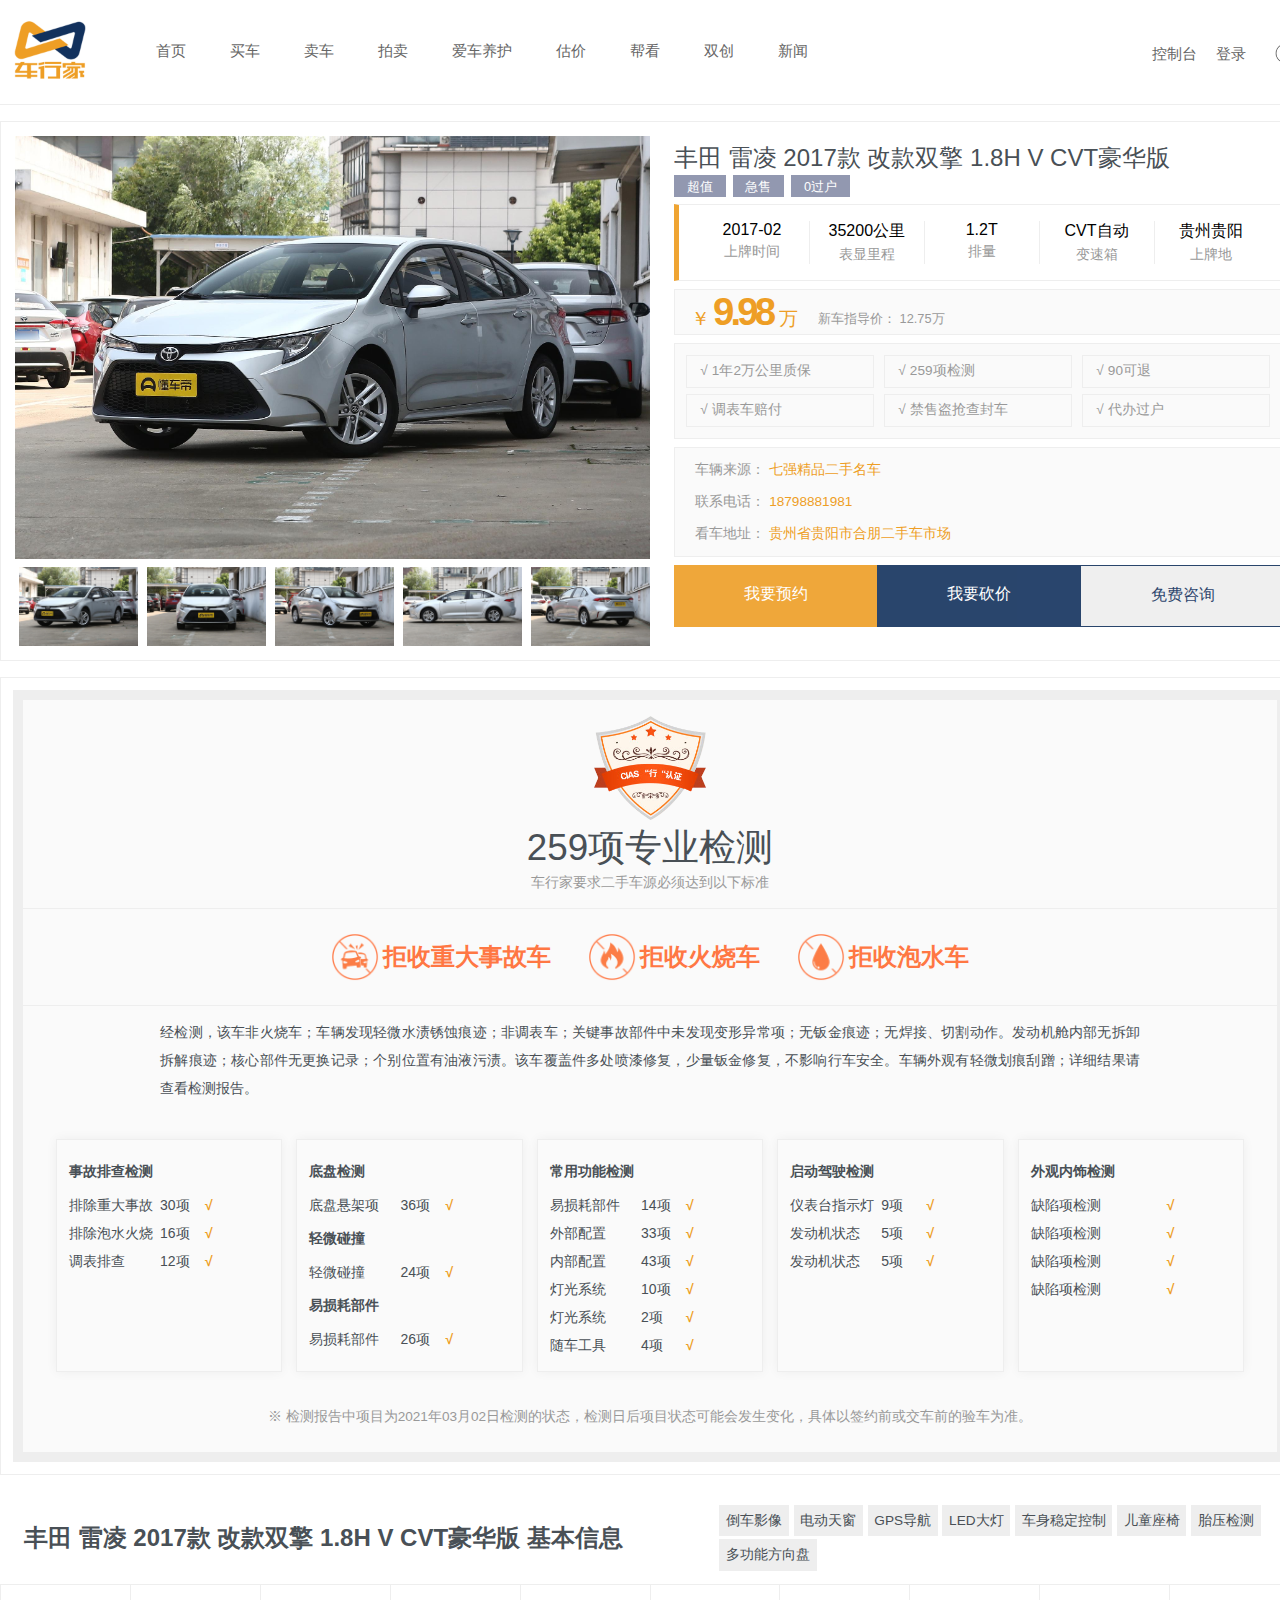
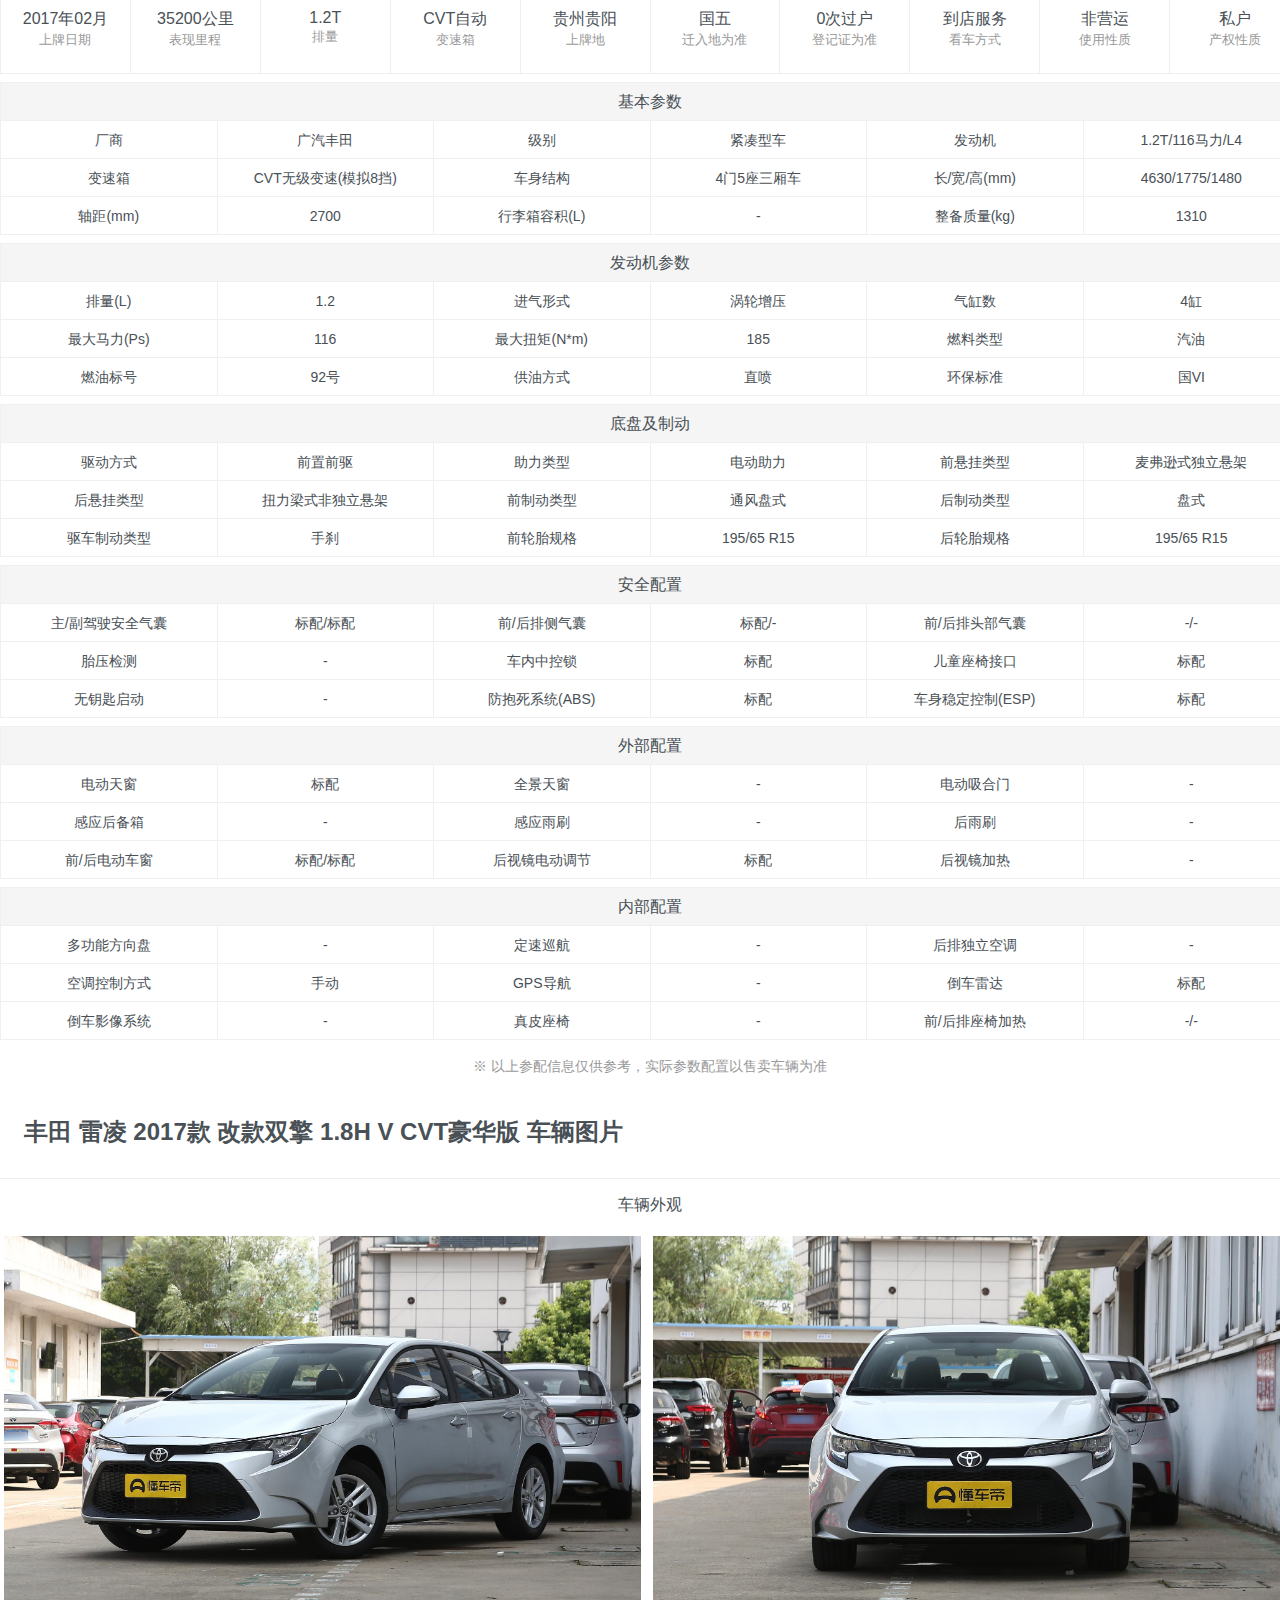
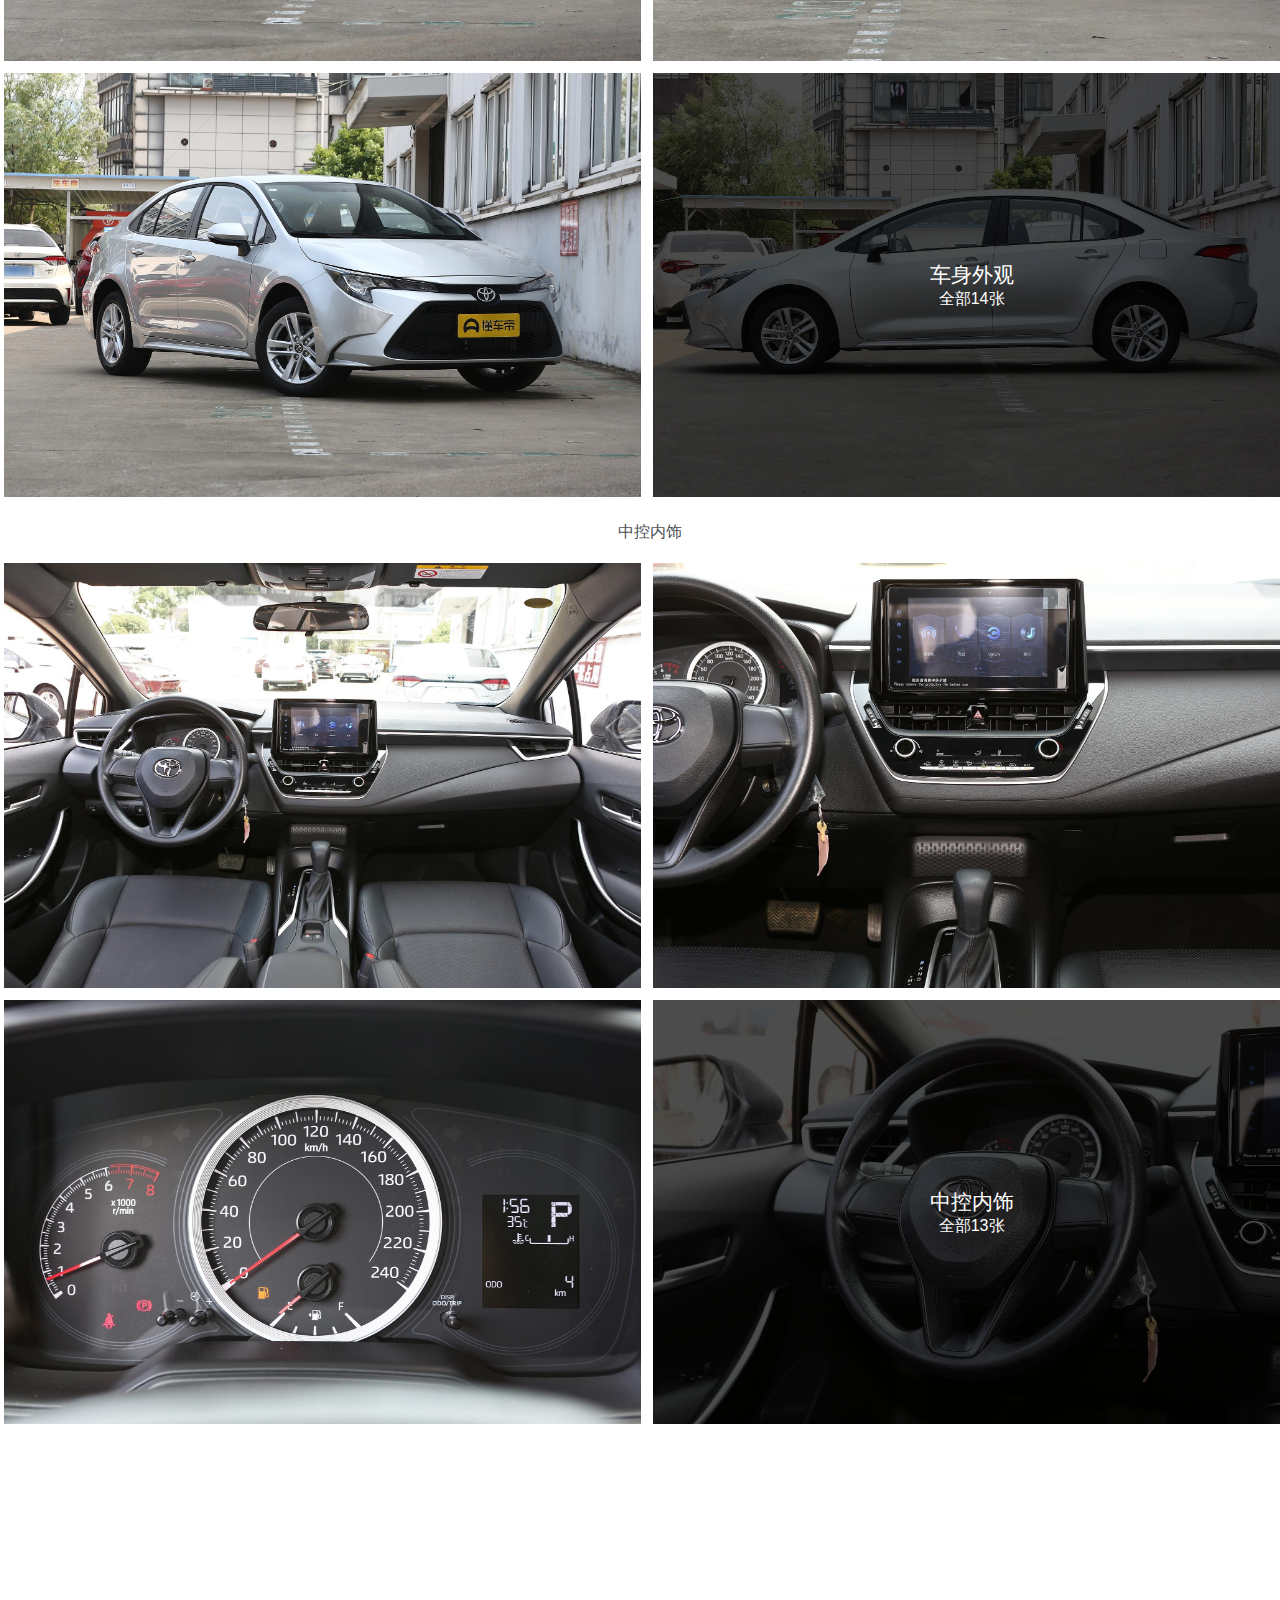
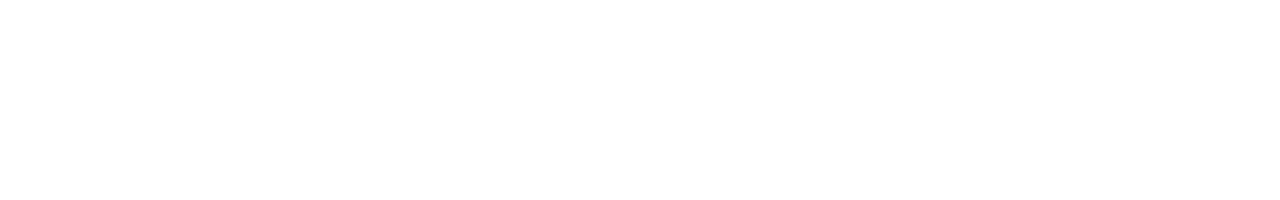
<file: buycarshow.html>
<!DOCTYPE html>
<html>
	<head>
		<meta charset="utf-8">
		<meta name="viewport" content="width=device-width,initial-scale=1,minimum-scale=1,maximum-scale=1,user-scalable=no" />
		<title>买车</title>
		<link rel="stylesheet" href="css/public.css" />
		<link rel="stylesheet" href="css/slick.css" />
		<link rel="stylesheet" href="css/style.css" />
		<link rel="stylesheet" href="css/photo.css" />
		<link rel="stylesheet" href="css/media.css" />
	</head>
	<body style="height: 5000px;">
		<div class="logo_nav">
			<div class="container">
				<div class="logo">
					<a href="">
						<img src="images/logo/logo.jpg" >
					</a>
				</div>
				<div class="nav">
					<ul>
						<li>
							<a href="index.html">首页</a>
						</li>
						<li>
							<a href="buycar.html">买车</a>
						</li>
						<li>
							<a href="sellingcars.html">卖车</a>
						</li>
						<li>
							<a href="">拍卖</a>
						</li>
						<li>
							<a href="">爱车养护</a>
						</li>
						<li>
							<a href="">估价</a>
						</li>
						<li>
							<a href="">帮看</a>
						</li>
						<li>
							<a href="">双创</a>
						</li>
						<li>
							<a href="">新闻</a>
						</li>
					</ul>
				</div>
				
				<div class="nav_right">
					<a href="">控制台</a>
					<a href="">登录</a>
					<img src="images/icon/search_ico.png" >
				</div>
			</div>
		</div>
		
		
		<div class="Basics">
			<div class="container">
				<div class="basicsWrap">
					<div class="basicsContent clearfix">
						<div class="pic">
							<div class="bigpic" id="slick-1">
								<img src="images/buycar/1.jpg" >
								<img src="images/buycar/2.jpg" >
								<img src="images/buycar/3.jpg" >
								<img src="images/buycar/4.jpg" >
								<img src="images/buycar/5.jpg" >
								<img src="images/buycar/6.jpg" >
								<img src="images/buycar/7.jpg" >
								<img src="images/buycar/8.jpg" >
								<img src="images/buycar/9.jpg" >
								<img src="images/buycar/10.jpg" >
								<img src="images/buycar/11.jpg" >
								<img src="images/buycar/12.jpg" >
								<img src="images/buycar/13.jpg" >
								<img src="images/buycar/14.jpg" >
								<img src="images/buycar/15.jpg" >
								<img src="images/buycar/16.jpg" >
								<img src="images/buycar/17.jpg" >
								<img src="images/buycar/18.jpg" >
								<img src="images/buycar/19.jpg" >
								<img src="images/buycar/20.jpg" >
							</div>
							<div class="smallpic" id="slick-2">
								<img src="images/buycar/1.jpg" >
								<img src="images/buycar/2.jpg" >
								<img src="images/buycar/3.jpg" >
								<img src="images/buycar/4.jpg" >
								<img src="images/buycar/5.jpg" >
								<img src="images/buycar/6.jpg" >
								<img src="images/buycar/7.jpg" >
								<img src="images/buycar/8.jpg" >
								<img src="images/buycar/9.jpg" >
								<img src="images/buycar/10.jpg" >
								<img src="images/buycar/11.jpg" >
								<img src="images/buycar/12.jpg" >
								<img src="images/buycar/13.jpg" >
								<img src="images/buycar/14.jpg" >
								<img src="images/buycar/15.jpg" >
								<img src="images/buycar/16.jpg" >
								<img src="images/buycar/17.jpg" >
								<img src="images/buycar/18.jpg" >
								<img src="images/buycar/19.jpg" >
								<img src="images/buycar/20.jpg" >
							</div>
						</div>
						
						<div class="product-textbox">
							<h1>丰田 雷凌 2017款 改款双擎 1.8H V CVT豪华版</h1>
							<div class="tag">
								<span>超值</span>
								<span>急售</span>
								<span>0过户</span>
							</div>
							<div class="assort">
								<ul>
									<li>
										<span>2017-02</span>
										<font>上牌时间</font>
									</li>
									<li>
										<span>35200公里</span>
										<font>表显里程</font>
									</li>
									<li>
										<span>1.2T</span>
										<font>排量</font>
									</li>
									<li>
										<span>CVT自动</span>
										<font>变速箱</font>
									</li>
									<li>
										<span>贵州贵阳</span>
										<font>上牌地</font>
									</li>
								</ul>
							</div>
							
							<div class="price">
								<div class="current_price">
									<span>￥</span>
									<font>9.98</font>
									<span>万</span>
								</div>
								<div class="newCarPrice">
									<span>新车指导价：</span>
									<span>12.75万</span>
								</div>
							</div>
							
							<div class="assort_service">
								<ul>
									<li><span>√</span>1年2万公里质保</li>
									<li><span>√</span>259项检测</li>
									<li><span>√</span>90可退</li>
									<li><span>√</span>调表车赔付</li>
									<li><span>√</span>禁售盗抢查封车</li>
									<li><span>√</span>代办过户</li>
								</ul>
							</div>
							
							<div class="source">
								<div class="sourceItem">
									<span>车辆来源：</span>
									<font>七强精品二手名车</font>
								</div>
								<div class="sourceItem">
									<span>联系电话：</span>
									<font>18798881981</font>
								</div>
								<div class="sourceItem">
									<span>看车地址：</span>
									<font>贵州省贵阳市合朋二手车市场</font>
								</div>
							</div>
							
							<div class="buycarBtn">
								<a href="" class="yuyue">我要预约</a>
								<a href="" class="kanjia">我要砍价</a>
								<a href="" class="zixun">免费咨询</a>
							</div>
							
						</div>
					</div>
				</div>
				
				<!-- CIAS认证 -->
				<div class="cias">
					<div class="ciasCon">
						<div class="ciasTitle">
							<div class="pic">
								<img src="images/icon/cias_ico.png" >
							</div>
							<h2>259项专业检测</h2>
							<p>车行家要求二手车源必须达到以下标准</p>
						</div>
						<div class="ciasThreeIcon">
							<ul>
								<li>
									<img src="images/icon/jiaotongshigu.png" >
									<span>拒收重大事故车</span>
								</li>
								<li>
									<img src="images/icon/huo.png" >
									<span>拒收火烧车</span>
								</li>
								<li>
									<img src="images/icon/shui1.png" >
									<span>拒收泡水车</span>
								</li>
							</ul>
						</div>
						<!-- 检测内容 -->
						<div class="ciasContent">
							<p>经检测，该车非火烧车；车辆发现轻微水渍锈蚀痕迹；非调表车；关键事故部件中未发现变形异常项；无钣金痕迹；无焊接、切割动作。发动机舱内部无拆卸拆解痕迹；核心部件无更换记录；个别位置有油液污渍。该车覆盖件多处喷漆修复，少量钣金修复，不影响行车安全。车辆外观有轻微划痕刮蹭；详细结果请查看检测报告。</p>
						</div>
						<!-- 检测明细 -->
						<div class="ciasConList">
							<dl>
								<dt>事故排查检测</dt>
								<dd>
									<span><span>排除重大事故</span> 30项</span>
									<font>√</font>
								</dd>
								<dd>
									<span><span>排除泡水火烧</span> 16项</span>
									<font>√</font>
								</dd>
								<dd>
									<span><span>调表排查</span> 12项</span>
									<font>√</font>
								</dd>
							</dl>
							<dl>
								<dt>底盘检测</dt>
								<dd>
									<span><span>底盘悬架项</span> 36项</span>
									<font>√</font>
								</dd>
								<dt>轻微碰撞</dt>
								<dd>
									<span><span>轻微碰撞</span> 24项</span>
									<font>√</font>
								</dd>
								<dt>易损耗部件</dt>
								<dd>
									<span><span>易损耗部件</span> 26项</span>
									<font>√</font>
								</dd>
							</dl>
							<dl>
								<dt>常用功能检测</dt>
								<dd>
									<span><span>易损耗部件</span> 14项</span>
									<font>√</font>
								</dd>
								<dd>
									<span><span>外部配置</span> 33项</span>
									<font>√</font>
								</dd>
								<dd>
									<span><span>内部配置</span> 43项</span>
									<font>√</font>
								</dd>
								<dd>
									<span><span>灯光系统</span> 10项</span>
									<font>√</font>
								</dd>
								<dd>
									<span><span>灯光系统</span> 2项</span>
									<font>√</font>
								</dd>
								<dd>
									<span><span>随车工具</span> 4项</span>
									<font>√</font>
								</dd>
							</dl>
							<dl>
								<dt>启动驾驶检测</dt>
								<dd>
									<span><span>仪表台指示灯</span> 9项</span>
									<font>√</font>
								</dd>
								<dd>
									<span><span>发动机状态</span> 5项</span>
									<font>√</font>
								</dd>
								<dd>
									<span><span>发动机状态</span> 5项</span>
									<font>√</font>
								</dd>
							</dl>
							<dl>
								<dt>外观内饰检测</dt>
								<dd>
									<span><span>缺陷项检测</span></span>
									<font>√</font>
								</dd>
								<dd>
									<span><span>缺陷项检测</span></span>
									<font>√</font>
								</dd>
								<dd>
									<span><span>缺陷项检测</span></span>
									<font>√</font>
								</dd>
								<dd>
									<span><span>缺陷项检测</span></span>
									<font>√</font>
								</dd>
							</dl>
						</div>
						<!-- tips -->
						<div class="tips">※ 检测报告中项目为2021年03月02日检测的状态，检测日后项目状态可能会发生变化，具体以签约前或交车前的验车为准。</div>
					</div>
				</div>
				
				<!-- 基础信息及详细参数 -->
				<div class="info_parameter">
					<div class="info_parameterTit">
						<h2>丰田 雷凌 2017款 改款双擎 1.8H V CVT豪华版 基本信息</h2>
						<ul>
							<li>倒车影像</li>
							<li>电动天窗</li>
							<li>GPS导航</li>
							<li>LED大灯</li>
							<li>车身稳定控制</li>
							<li>儿童座椅</li>
							<li>胎压检测</li>
							<li>多功能方向盘</li>
						</ul>
					</div>
					<div class="Basics_info">
						<ul>
							<li>
								<span>2017年02月</span>
								<font>上牌日期</font>
							</li>
							<li>
								<span>35200公里</span>
								<font>表现里程</font>
							</li>
							<li>
								<span>1.2T</span>
								<font>排量</font>
							</li>
							<li>
								<span>CVT自动</span>
								<font>变速箱</font>
							</li>
							<li>
								<span>贵州贵阳</span>
								<font>上牌地</font>
							</li>
							<li>
								<span>国五</span>
								<font>迁入地为准</font>
							</li>
							<li>
								<span>0次过户</span>
								<font>登记证为准</font>
							</li>
							<li>
								<span>到店服务</span>
								<font>看车方式</font>
							</li>
							<li>
								<span>非营运</span>
								<font>使用性质</font>
							</li>
							<li>
								<span>私户</span>
								<font>产权性质</font>
							</li>
						</ul>
					</div>
					<!-- 参数 -->
					<div class="cs_table">
						<!-- 基本参数 -->
						<table border="" cellspacing="" cellpadding="">
							<tr>
								<th colspan="6">基本参数</th>
							</tr>
							<tr>
								<td>厂商</td>
								<td>广汽丰田</td>
								<td>级别</td>
								<td>紧凑型车</td>
								<td>发动机</td>
								<td>1.2T/116马力/L4</td>
							</tr>
							<tr>
								<td>变速箱</td>
								<td>CVT无级变速(模拟8挡)</td>
								<td>车身结构</td>
								<td>4门5座三厢车</td>
								<td>长/宽/高(mm)</td>
								<td>4630/1775/1480</td>
							</tr>
							<tr>
								<td>轴距(mm)</td>
								<td>2700</td>
								<td>行李箱容积(L)</td>
								<td>-</td>
								<td>整备质量(kg)</td>
								<td>1310</td>
							</tr>
						</table>
						<!-- 发动机参数 -->
						<table border="" cellspacing="" cellpadding="">
							<tr>
								<th colspan="6">发动机参数</th>
							</tr>
							<tr>
								<td>排量(L)</td>
								<td>1.2</td>
								<td>进气形式</td>
								<td>涡轮增压</td>
								<td>气缸数</td>
								<td>4缸</td>
							</tr>
							<tr>
								<td>最大马力(Ps)</td>
								<td>116</td>
								<td>最大扭矩(N*m)</td>
								<td>185</td>
								<td>燃料类型</td>
								<td>汽油</td>
							</tr>
							<tr>
								<td>燃油标号</td>
								<td>92号</td>
								<td>供油方式</td>
								<td>直喷</td>
								<td>环保标准</td>
								<td>国VI</td>
							</tr>
						</table>
						<!-- 底盘及制动 -->
						<table border="" cellspacing="" cellpadding="">
							<tr>
								<th colspan="6">底盘及制动</th>
							</tr>
							<tr>
								<td>驱动方式</td>
								<td>前置前驱</td>
								<td>助力类型</td>
								<td>电动助力</td>
								<td>前悬挂类型</td>
								<td>麦弗逊式独立悬架</td>
							</tr>
							<tr>
								<td>后悬挂类型</td>
								<td>扭力梁式非独立悬架</td>
								<td>前制动类型</td>
								<td>通风盘式</td>
								<td>后制动类型</td>
								<td>盘式</td>
							</tr>
							<tr>
								<td>驱车制动类型</td>
								<td>手刹</td>
								<td>前轮胎规格</td>
								<td>195/65 R15</td>
								<td>后轮胎规格</td>
								<td>195/65 R15</td>
							</tr>
						</table>
						<!-- 安全配置 -->
						<table border="" cellspacing="" cellpadding="">
							<tr>
								<th colspan="6">安全配置</th>
							</tr>
							<tr>
								<td>主/副驾驶安全气囊</td>
								<td>标配/标配</td>
								<td>前/后排侧气囊</td>
								<td>标配/-</td>
								<td>前/后排头部气囊</td>
								<td>-/-</td>
							</tr>
							<tr>
								<td>胎压检测</td>
								<td>-</td>
								<td>车内中控锁</td>
								<td>标配</td>
								<td>儿童座椅接口</td>
								<td>标配</td>
							</tr>
							<tr>
								<td>无钥匙启动</td>
								<td>-</td>
								<td>防抱死系统(ABS)</td>
								<td>标配</td>
								<td>车身稳定控制(ESP)</td>
								<td>标配</td>
							</tr>
						</table>
						<!-- 外部配置 -->
						<table border="" cellspacing="" cellpadding="">
							<tr>
								<th colspan="6">外部配置</th>
							</tr>
							<tr>
								<td>电动天窗</td>
								<td>标配</td>
								<td>全景天窗</td>
								<td>-</td>
								<td>电动吸合门</td>
								<td>-</td>
							</tr>
							<tr>
								<td>感应后备箱</td>
								<td>-</td>
								<td>感应雨刷</td>
								<td>-</td>
								<td>后雨刷</td>
								<td>-</td>
							</tr>
							<tr>
								<td>前/后电动车窗</td>
								<td>标配/标配</td>
								<td>后视镜电动调节</td>
								<td>标配</td>
								<td>后视镜加热</td>
								<td>-</td>
							</tr>
						</table>
						<!-- 内部配置 -->
						<table border="" cellspacing="" cellpadding="">
							<tr>
								<th colspan="6">内部配置</th>
							</tr>
							<tr>
								<td>多功能方向盘</td>
								<td>-</td>
								<td>定速巡航</td>
								<td>-</td>
								<td>后排独立空调</td>
								<td>-</td>
							</tr>
							<tr>
								<td>空调控制方式</td>
								<td>手动</td>
								<td>GPS导航</td>
								<td>-</td>
								<td>倒车雷达</td>
								<td>标配</td>
							</tr>
							<tr>
								<td>倒车影像系统</td>
								<td>-</td>
								<td>真皮座椅</td>
								<td>-</td>
								<td>前/后排座椅加热</td>
								<td>-/-</td>
							</tr>
						</table>
						<!-- tips -->
						<div class="tips">※ 以上参配信息仅供参考，实际参数配置以售卖车辆为准</div>
					</div>
					<!-- 图片 -->
					<div class="carpic">
						<div class="info_parameterTit">
							<h2>丰田 雷凌 2017款 改款双擎 1.8H V CVT豪华版 车辆图片</h2>
						</div>
						<div class="pic_item appearance">
							<h3>车辆外观</h3>
							<div class="pic_itemCon">
								<ul id="lightgallery" class="list-unstyled container">
									<li data-src="images/buycar/1.jpg" >
										<a href="">
											<img src="images/buycar/1.jpg" width="100%">
										</a>
									</li>
									<li data-src="images/buycar/2.jpg">
										<a href=""><img src="images/buycar/2.jpg" width="100%"></a>
									</li>
									<li data-src="images/buycar/3.jpg">
										<a href=""><img src="images/buycar/3.jpg"  width="100%"></a>
									</li>
									<li data-src="images/buycar/4.jpg">
										<a href="">
											<img src="images/buycar/4.jpg"  width="100%">
											<div class="more">
												<div class="moreContent">
													<span>车身外观</span>
													<font>全部14张</font>
												</div>
											</div>
										</a>
									</li>
									<li data-src="images/buycar/5.jpg" >
										<a href=""><img src="images/buycar/5.jpg" width="100%"></a>
									</li>
									<li data-src="images/buycar/6.jpg" >
										<a href=""><img src="images/buycar/6.jpg" width="100%"></a>
									</li>
									<li data-src="images/buycar/7.jpg" >
										<a href=""><img src="images/buycar/7.jpg" width="100%"></a>
									</li>
									<li data-src="images/buycar/8.jpg" >
										<a href=""><img src="images/buycar/8.jpg" width="100%"></a>
									</li>
									<li data-src="images/buycar/9.jpg" >
										<a href=""><img src="images/buycar/9.jpg" width="100%"></a>
									</li>
									<li data-src="images/buycar/10.jpg" >
										<a href=""><img src="images/buycar/10.jpg" width="100%"></a>
									</li>
									<li data-src="images/buycar/11.jpg" >
										<a href=""><img src="images/buycar/11.jpg" width="100%"></a>
									</li>
									<li data-src="images/buycar/12.jpg" >
										<a href=""><img src="images/buycar/12.jpg" width="100%"></a>
									</li>
									<li data-src="images/buycar/13.jpg" >
										<a href=""><img src="images/buycar/13.jpg" width="100%"></a>
									</li>
									<li data-src="images/buycar/14.jpg" >
										<a href=""><img src="images/buycar/14.jpg" width="100%"></a>
									</li>
								</ul>
							</div>
						</div>
						<div class="pic_item Interior">
							<h3>中控内饰</h3>
							<div class="pic_itemCon">
								<ul id="lightgallery2" class="list-unstyled container">
									<li data-src="images/buycar/15.jpg" >
										<a href="">
											<img src="images/buycar/15.jpg" width="100%">
										</a>
									</li>
									<li data-src="images/buycar/16.jpg">
										<a href=""><img src="images/buycar/16.jpg" width="100%"></a>
									</li>
									<li data-src="images/buycar/17.jpg">
										<a href=""><img src="images/buycar/17.jpg"  width="100%"></a>
									</li>
									<li data-src="images/buycar/18.jpg">
										<a href="">
											<img src="images/buycar/18.jpg"  width="100%">
											<div class="more">
												<div class="moreContent">
													<span>中控内饰</span>
													<font>全部13张</font>
												</div>
											</div>
										</a>
									</li>
									<li data-src="images/buycar/19.jpg" >
										<a href=""><img src="images/buycar/19.jpg" width="100%"></a>
									</li>
									<li data-src="images/buycar/20.jpg" >
										<a href=""><img src="images/buycar/20.jpg" width="100%"></a>
									</li>
									<li data-src="images/buycar/21.jpg" >
										<a href=""><img src="images/buycar/21.jpg" width="100%"></a>
									</li>
									<li data-src="images/buycar/22.jpg" >
										<a href=""><img src="images/buycar/22.jpg" width="100%"></a>
									</li>
									<li data-src="images/buycar/23.jpg" >
										<a href=""><img src="images/buycar/23.jpg" width="100%"></a>
									</li>
									<li data-src="images/buycar/24.jpg" >
										<a href=""><img src="images/buycar/24.jpg" width="100%"></a>
									</li>
									<li data-src="images/buycar/25.jpg" >
										<a href=""><img src="images/buycar/25.jpg" width="100%"></a>
									</li>
									<li data-src="images/buycar/26.jpg" >
										<a href=""><img src="images/buycar/26.jpg" width="100%"></a>
									</li>
									<li data-src="images/buycar/27.jpg" >
										<a href=""><img src="images/buycar/27.jpg" width="100%"></a>
									</li>
								</ul>
							</div>
						</div>
					</div>
					<!-- 检测报告 -->
					<div class="testing">
						
						
					</div>
					
				</div>
				
				
				
			</div>
		</div>
		
		
		
		
		
		
		
		
		
		
<script src="js/jquery-min-3-4-1.js"></script>
<script src="js/slick.min.js"></script>
<script src="js/lightgallery-all.min.js" type="text/javascript" charset="utf-8"></script>
<script src="js/script.js"></script>
<script type="text/javascript">
	$(document).ready(function(){
		$('#lightgallery').lightGallery();
		$('#lightgallery2').lightGallery();
	});
</script>
<script>
	$("#slick-1").slick({
		fade: true,
		useTransform: true,
		arrows: false,
		asNavFor:"#slick-2"
	})
	$("#slick-2").slick({
		focusOnSelect: true,
		slidesToShow: 5,
		useTransform: true,
		arrows: false,
		asNavFor:"#slick-1"
	});
</script>	
	</body>
</html>
</file>
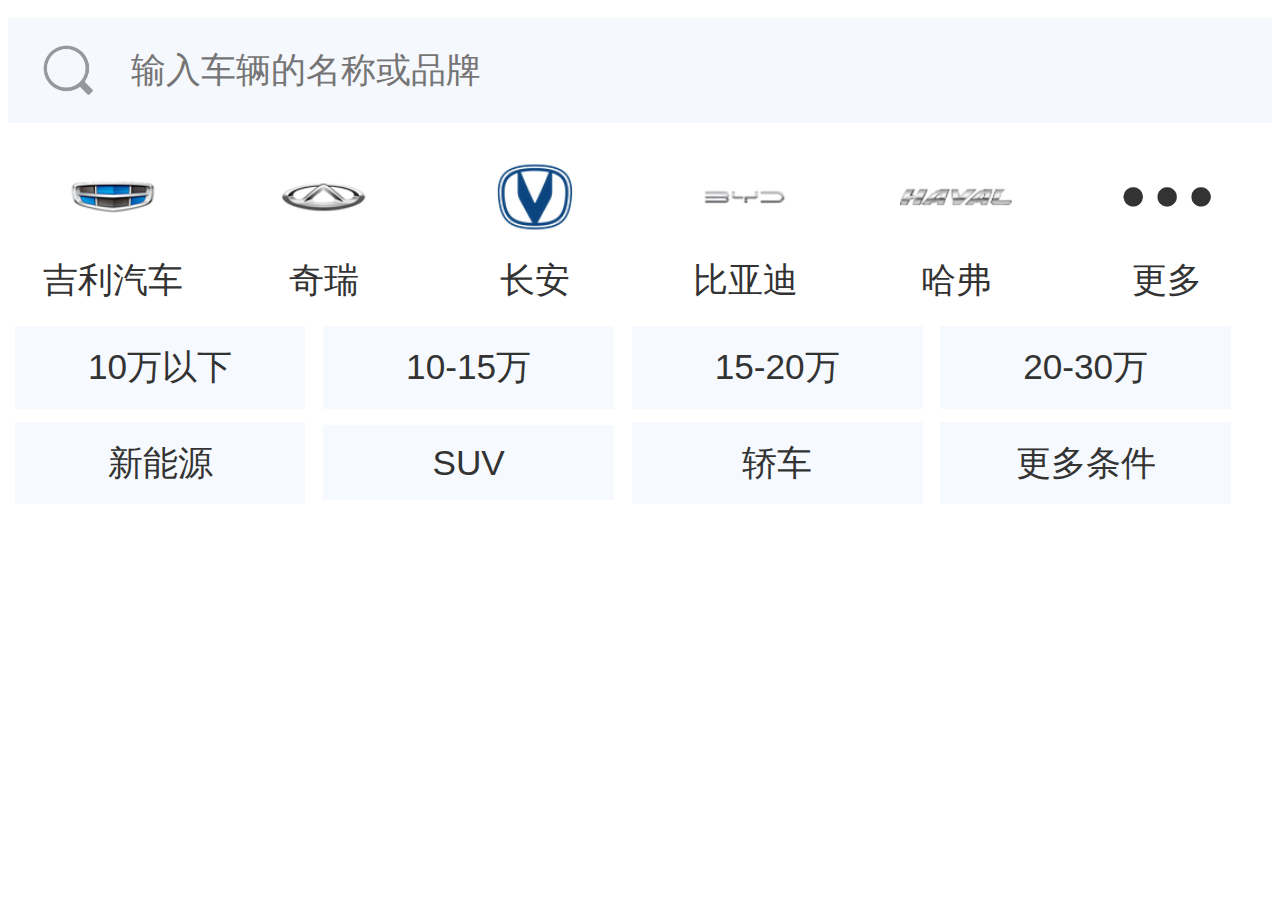
<file: phoneSearch.html>
<!DOCTYPE html>
<html>
	<head>
		<meta charset="utf-8">
		<meta name="viewport"
			content="width=device-width,initial-scale=1,minimum-scale=1,maximum-scale=1,user-scalable=no" />
		<title>买车</title>
		<link rel="stylesheet" href="css/public.css" />
		<link rel="stylesheet" href="css/screen.css" />
	</head>
	<body>
		<div class="screen">
			<div class="search">
				<img src="images/icon/search.png">
				<input type="search" name="" id="" placeholder="输入车辆的名称或品牌" />
			</div>


			<!-- 品牌选择 -->
			<div class="carbrand">
				<ul>
					<li>
						<a href="">
							<img src="images/icon/jili.png">
							<p>吉利汽车</p>
						</a>
					</li>
					<li>
						<a href="">
							<img src="images/icon/qirui.png">
							<p>奇瑞</p>
						</a>
					</li>
					<li>
						<a href="">
							<img src="images/icon/changan.png">
							<p>长安</p>
						</a>
					</li>
					<li>
						<a href="">
							<img src="images/icon/byd.png">
							<p>比亚迪</p>
						</a>
					</li>
					<li>
						<a href="">
							<img src="images/icon/hafu.png">
							<p>哈弗</p>
						</a>
					</li>
					<li>
						<a href="javascript:;" class="more_car">
							<img src="images/icon/more.png">
							<p>更多</p>
						</a>
					</li>
				</ul>
			</div>

			<!-- 价格选择 -->
			<div class="price">
				<a href="">10万以下</a>
				<a href="">10-15万</a>
				<a href="">15-20万</a>
				<a href="">20-30万</a>
				<a href="">新能源</a>
				<a href="">SUV</a>
				<a href="">轿车</a>
				<a href="javascript:;" class="condition_btn">更多条件</a>
			</div>

			




			<!-- 汽车品牌选择 -->
			<div class="brand_wrap clearfix">
				<div class="brand_left">
					<div class="brand_head">
						<span>品牌</span>
						<span class="f-r close">关闭</span>
					</div>
					<div class="brand_nav">
						<div class="brand_side">
							<div class="numA-Z"> <a href="javascript:void(0)" class="active">A</a> <a
									href="javascript:void(0)">B</a> <a href="javascript:void(0)">C</a> <a
									href="javascript:void(0)">D</a> <a href="javascript:void(0)">F</a> <a
									href="javascript:void(0)">G</a> <a href="javascript:void(0)">H</a> <a
									href="javascript:void(0)">J</a> <a href="javascript:void(0)">K</a> <a
									href="javascript:void(0)">L</a> <a href="javascript:void(0)">M</a> <a
									href="javascript:void(0)">N</a> <a href="javascript:void(0)">O</a> <a
									href="javascript:void(0)">Q</a> <a href="javascript:void(0)">R</a> <a
									href="javascript:void(0)">S</a> <a href="javascript:void(0)">T</a> <a
									href="javascript:void(0)">W</a> <a href="javascript:void(0)">X</a> <a
									href="javascript:void(0)">Y</a> <a href="javascript:void(0)">Z</a> </div>
						</div>
						<div class="brand_col">
							<div class="brand_list">
								<ul class="list_cont">
									<li class="name">A</li>
									<li><a href="#"><span class="sign"><img src="images/brand/a1.png" /></span>奥迪</a></li>
									<li class="a1">
										<ul>
											<li class="a2"><a href="#">不限车系</a></li>
											<li class="menu_li"><a href="#">奥迪A3</a></li>
											<li class="menu_li"><a href="#">奥迪A4L</a></li>
											<li class="menu_li"><a href="#">奥迪A4</a></li>
											<li class="menu_li menu_no"><a href="#">奥迪A6</a></li>
											<li class="menu_li"><a href="#">奥迪Q3</a></li>
											<li class="menu_li"><a href="#">奥迪Q5</a></li>
											<li class="menu_li"><a href="#">奥迪A1</a></li>
											<li class="menu_li menu_no"><a href="#">奥迪A(进口)</a></li>
										</ul>
									</li>
									<li><a href="#"><span class="sign"><img src="images/brand/a2.png" /></span>阿斯顿·马丁</a></li>
									<li class="a1">
										<ul>
											<li class="a2"><a href="#">一汽大众</a></li>
											<li class="menu_li"><a href="#">奥迪Q3</a></li>
											<li class="menu_li"><a href="#">奥迪Q3</a></li>
											<li class="menu_li"><a href="#">奥迪Q3</a></li>
											<li class="menu_li menu_no"><a href="#">奥迪Q3</a></li>
											<li class="a2"><a href="#">一汽大众</a></li>
											<li class="menu_li"><a href="#">奥迪Q3</a></li>
											<li class="menu_li"><a href="#">奥迪Q3</a></li>
											<li class="menu_li"><a href="#">奥迪Q3</a></li>
											<li class="menu_li menu_no"><a href="#">奥迪Q3</a></li>
										</ul>
									</li>
									<li><a href="#"><span class="sign"><img src="images/brand/a3.png" /></span>阿尔法·罗密欧</a></li>
									<li class="a1">
										<ul>
											<li class="a2"><a href="#">一汽大众</a></li>
											<li class="menu_li"><a href="#">奥迪Q3</a></li>
											<li class="menu_li"><a href="#">奥迪Q3</a></li>
											<li class="menu_li"><a href="#">奥迪Q3</a></li>
											<li class="menu_li menu_no"><a href="#">奥迪Q3</a></li>
											<li class="a2"><a href="#">一汽大众</a></li>
											<li class="menu_li"><a href="#">奥迪Q3</a></li>
											<li class="menu_li"><a href="#">奥迪Q3</a></li>
											<li class="menu_li"><a href="#">奥迪Q3</a></li>
											<li class="menu_li menu_no"><a href="#">奥迪Q3</a></li>
										</ul>
									</li>
									<li><a href="#"><span class="sign"><img src="images/brand/a4.png" /></span>ARCFOX极狐</a></li>
									<li><a href="#"><span class="sign"><img src="images/brand/a5.png" /></span>AUXUN傲旋</a></li>
									<li><a href="#"><span class="sign"><img src="images/brand/a6.png" /></span>Apollo</a></li>
									<li class="name">B</li>
									<li><a href="#"><span class="sign"><img src="images/brand/b1.png" /></span>奔驰</a></li>
									<li><a href="#"><span class="sign"><img src="images/brand/b2.png" /></span>宝马</a></li>
									<li><a href="#"><span class="sign"><img src="images/brand/b3.png" /></span>本田</a></li>
									<li><a href="#"><span class="sign"><img src="images/brand/b4.png" /></span>比亚迪</a></li>
									<li><a href="#"><span class="sign"><img src="images/brand/b5.png" /></span>保时捷</a></li>
									<li><a href="#"><span class="sign"><img src="images/brand/b6.png" /></span>宝骏</a></li>
									<li><a href="#"><span class="sign"><img src="images/brand/b7.png" /></span>标致</a></li>
									<li><a href="#"><span class="sign"><img src="images/brand/b8.png" /></span>宾利</a></li>
									<li><a href="#"><span class="sign"><img src="images/brand/b9.png" /></span>奔腾</a></li>
									<li class="name">C</li>
									<li><a href="#"><span class="sign"><img src="images/brand/c1.png" /></span>长安</a></li>
									<li><a href="#"><span class="sign"><img src="images/brand/c2.png" /></span>长安欧尚</a></li>
									<li><a href="#"><span class="sign"><img src="images/brand/c3.png" /></span>长城</a></li>
									<li><a href="#"><span class="sign"><img src="images/brand/c4.png" /></span>长安凯程</a></li>
									<li><a href="#"><span class="sign"><img src="images/brand/c5.png" /></span>成功汽车</a></li>
									<li class="name">D</li>
									<li><a href="#"><span class="sign"><img src="images/brand/d1.png" /></span>大众/a></li>
									<li><a href="#"><span class="sign"><img src="images/brand/d2.png" /></span>东风风行</li>
									<li><a href="#"><span class="sign"><img src="images/brand/d3.png" /></span>东风风神</a></li>
									<li><a href="#"><span class="sign"><img src="images/brand/d4.png" /></span>DS</a></li>
									<li><a href="#"><span class="sign"><img src="images/brand/d5.png" /></span>东南</a></li>
									<li class="name">E</li>
									<li><a href="#"><span class="sign"><img src="images/brand/e1.png" /></span>Elemental</a></li>
									<li><a href="#"><span class="sign"><img src="images/brand/e2.png" /></span>Elektron</a></li>
									<li class="name">F</li>
									<li><a href="#"><span class="sign"><img src="images/brand/f1.png" /></span>丰田</a></li>
									<li><a href="#"><span class="sign"><img src="images/brand/f2.png" /></span>福特</a></li>
									<li><a href="#"><span class="sign"><img src="images/brand/f3.png" /></span>法拉利</a></li>
									<li><a href="#"><span class="sign"><img src="images/brand/f4.png" /></span>福田</a></li>
									<li><a href="#"><span class="sign"><img src="images/brand/f5.png" /></span>枫叶汽车</a></li>
									<li class="name">G</li>
									<li><a href="#"><span class="sign"><img src="images/brand/g1.png" /></span>广汽传祺</a></li>
									<li><a href="#"><span class="sign"><img src="images/brand/g2.png" /></span>GMC</a></li>
									<li><a href="#"><span class="sign"><img src="images/brand/g3.png" /></span>观致</a></li>
									<li><a href="#"><span class="sign"><img src="images/brand/g4.png" /></span>广汽蔚来</a></li>
									<li class="name">H</li>
									<li><a href="#"><span class="sign"><img src="images/brand/h1.png" /></span>哈弗</a></li>
									<li><a href="#"><span class="sign"><img src="images/brand/h2.png" /></span>红旗</a></li>
									<li><a href="#"><span class="sign"><img src="images/brand/h3.png" /></span>海马</a></li>
									<li><a href="#"><span class="sign"><img src="images/brand/h4.png" /></span>汉腾</a></li>
									<li><a href="#"><span class="sign"><img src="images/brand/h5.png" /></span>汉龙</a></li>
									<li class="name">J</li>
									<li><a href="#"><span class="sign"><img src="images/brand/j1.png" /></span>吉利汽车</a></li>
									<li class="name">K</li>
									<li><a href="#"><span class="sign"><img src="images/brand/k1.png" /></span>凯迪拉克</a></li>
									<li class="name">L</li>
									<li><a href="#"><span class="sign"><img src="images/brand/l1.png" /></span>雷克萨斯</a></li>
									<li class="name">M</li>
									<li><a href="#"><span class="sign"><img src="images/brand/m1.png" /></span>马自达</a></li>
									<li class="name">N</li>
									<li><a href="#"><span class="sign"><img src="images/brand/n1.png" /></span>哪吒汽车</a></li>
									<li class="name">O</li>
									<li><a href="#"><span class="sign"><img src="images/brand/o1.png" /></span>讴歌</a></li>
									<li class="name">Q</li>
									<li><a href="#"><span class="sign"><img src="images/brand/q1.png" /></span>起亚</a></li>
									<li class="name">R</li>
									<li><a href="#"><span class="sign"><img src="images/brand/r1.png" /></span>起亚</a></li>
									<li class="name">S</li>
									<li><a href="#"><span class="sign"><img src="images/brand/s1.png" /></span>斯柯达</a></li>
									<li class="name">T</li>
									<li><a href="#"><span class="sign"><img src="images/brand/t1.png" /></span>特斯拉</a></li>
									<li class="name">W</li>
									<li><a href="#"><span class="sign"><img src="images/brand/w1.png" /></span>沃尔沃</a></li>
									<li class="name">X</li>
									<li><a href="#"><span class="sign"><img src="images/brand/x1.png" /></span>雪佛兰</a></li>
									<li class="name">Y</li>
									<li><a href="#"><span class="sign"><img src="images/brand/y1.png" /></span>英菲尼迪</a></li>
									<li class="name">Z</li>
									<li><a href="#"><span class="sign"><img src="images/brand/z1.png" /></span>众泰</a></li>
								</ul>
							</div>
						</div>
					</div>
				</div>

			</div>
			
			
			
			<!-- 条件筛选 -->
			<div class="condition_screen">
				<div class="condition_title">
					<span>条件选择</span>
					<span class="close f-r">关闭</span>
				</div>
				
				<div class="condition_screenCon">
					<div class="condition_item">
						<span>级别</span>
						<ul>
							<li>
								<img src="images/icon/jiaoche.png" >
								<p>轿车</p>
							</li>
							<li>
								<img src="images/icon/suv.png" >
								<p>SUV</p>
							</li>
							<li>
								<img src="images/icon/mpv.png" >
								<p>MPV</p>
							</li>
							<li>
								<img src="images/icon/paoche.png" >
								<p>跑车</p>
							</li>
							<li>
								<img src="images/icon/pika.png" >
								<p>皮卡</p>
							</li>
							<li>
								<img src="images/icon/shangwu.png" >
								<p>商务车</p>
							</li>
						</ul>
					</div>
					
					<div class="condition_item condition_item2">
						<span>变速箱</span>
						<ul>
							<li>
								<p>手动</p>
							</li>
							<li>
								<p>自动</p>
							</li>
						</ul>
					</div>
					<div class="condition_item condition_item2">
						<span>车龄</span>
						<ul>
							<li>
								<p>1年以下</p>
							</li>
							<li>
								<p>2年以下</p>
							</li>
							<li>
								<p>4年以下</p>
							</li>
							<li>
								<p>6年以下</p>
							</li>
							<li>
								<p>8年以下</p>
							</li>
							<li>
								<p>不限</p>
							</li>
						</ul>
					</div>
					<div class="condition_item condition_item2">
						<span>行驶里程</span>
						<ul>
							<li>
								<p>1万公里以下</p>
							</li>
							<li>
								<p>2万公里以下</p>
							</li>
							<li>
								<p>4万公里以下</p>
							</li>
							<li>
								<p>6万公里以下</p>
							</li>
							<li>
								<p>8万公里以下</p>
							</li>
							<li>
								<p>不限</p>
							</li>
						</ul>
					</div>
					<div class="condition_item condition_item2">
						<span>排量</span>
						<ul>
							<li>
								<p>1.0及以下</p>
							</li>
							<li>
								<p>1.1-1.6L</p>
							</li>
							<li>
								<p>1.7-2.0L</p>
							</li>
							<li>
								<p>2.1-2.5L</p>
							</li>
							<li>
								<p>2.6-3.0L</p>
							</li>
							<li>
								<p>4.0以上</p>
							</li>
						</ul>
					</div>
					<div class="condition_item condition_item2">
						<span>驱动方式</span>
						<ul>
							<li>
								<p>前驱</p>
							</li>
							<li>
								<p>后驱</p>
							</li>
							<li>
								<p>全时四驱</p>
							</li>
							<li>
								<p>适时四驱</p>
							</li>
							<li>
								<p>分时四驱</p>
							</li>
							<li>
								<p>电动四驱</p>
							</li>
						</ul>
					</div>
					<div class="condition_item condition_item2">
						<span>驻车制动类型</span>
						<ul>
							<li>
								<p>手刹</p>
							</li>
							<li>
								<p>脚刹</p>
							</li>
							<li>
								<p>电子驻车</p>
							</li>
						</ul>
					</div>
					<div class="condition_item condition_item2">
						<span>安全配置</span>
						<ul>
							<li>
								<p>胎压监测</p>
							</li>
							<li>
								<p>EPS车身稳定系统</p>
							</li>
							<li>
								<p>并线辅助</p>
							</li>
							<li>
								<p>车道保持辅助系统</p>
							</li>
							<li>
								<p>车道偏离预警系统</p>
							</li>
							<li>
								<p>主动安全系统</p>
							</li>
							<li>
								<p>防爆轮胎</p>
							</li>
							<li>
								<p>儿童座椅接口</p>
							</li>
							<li>
								<p>夜视系统</p>
							</li>
							<li>
								<p>道路交通标识识别</p>
							</li>
							<li>
								<p>被动行人保护</p>
							</li>
						</ul>
					</div>
					<div class="condition_item condition_item2">
						<span>辅助/操控配置</span>
						<ul>
							<li>
								<p>前驻车雷达</p>
							</li>
							<li>
								<p>后驻车雷达</p>
							</li>
							<li>
								<p>倒车影响</p>
							</li>
							<li>
								<p>360全景影响</p>
							</li>
							<li>
								<p>自动驻车</p>
							</li>
							<li>
								<p>自动泊车入位</p>
							</li>
							<li>
								<p>定速巡航</p>
							</li>
							<li>
								<p>自适应巡航</p>
							</li>
							<li>
								<p>上坡辅助</p>
							</li>
							<li>
								<p>陡坡缓降</p>
							</li>
							<li>
								<p>可变悬挂</p>
							</li>
							<li>
								<p>空气悬挂</p>
							</li>
							<li>
								<p>可变转向比系统</p>
							</li>
							<li>
								<p>整体主动转向系统</p>
							</li>
							<li>
								<p>发动机启停</p>
							</li>
						</ul>
					</div>
				</div>
				<div class="submit">
					<button>确定查询</button>
				</div>
			</div>


		</div>







		<script type="text/javascript" src="js/jquery-min-3-4-1.js"></script>
		<script type="text/javascript" src="js/script.js"></script>
		<script type="text/javascript" src="js/select-car.js"></script>
	</body>
</html>
</file>
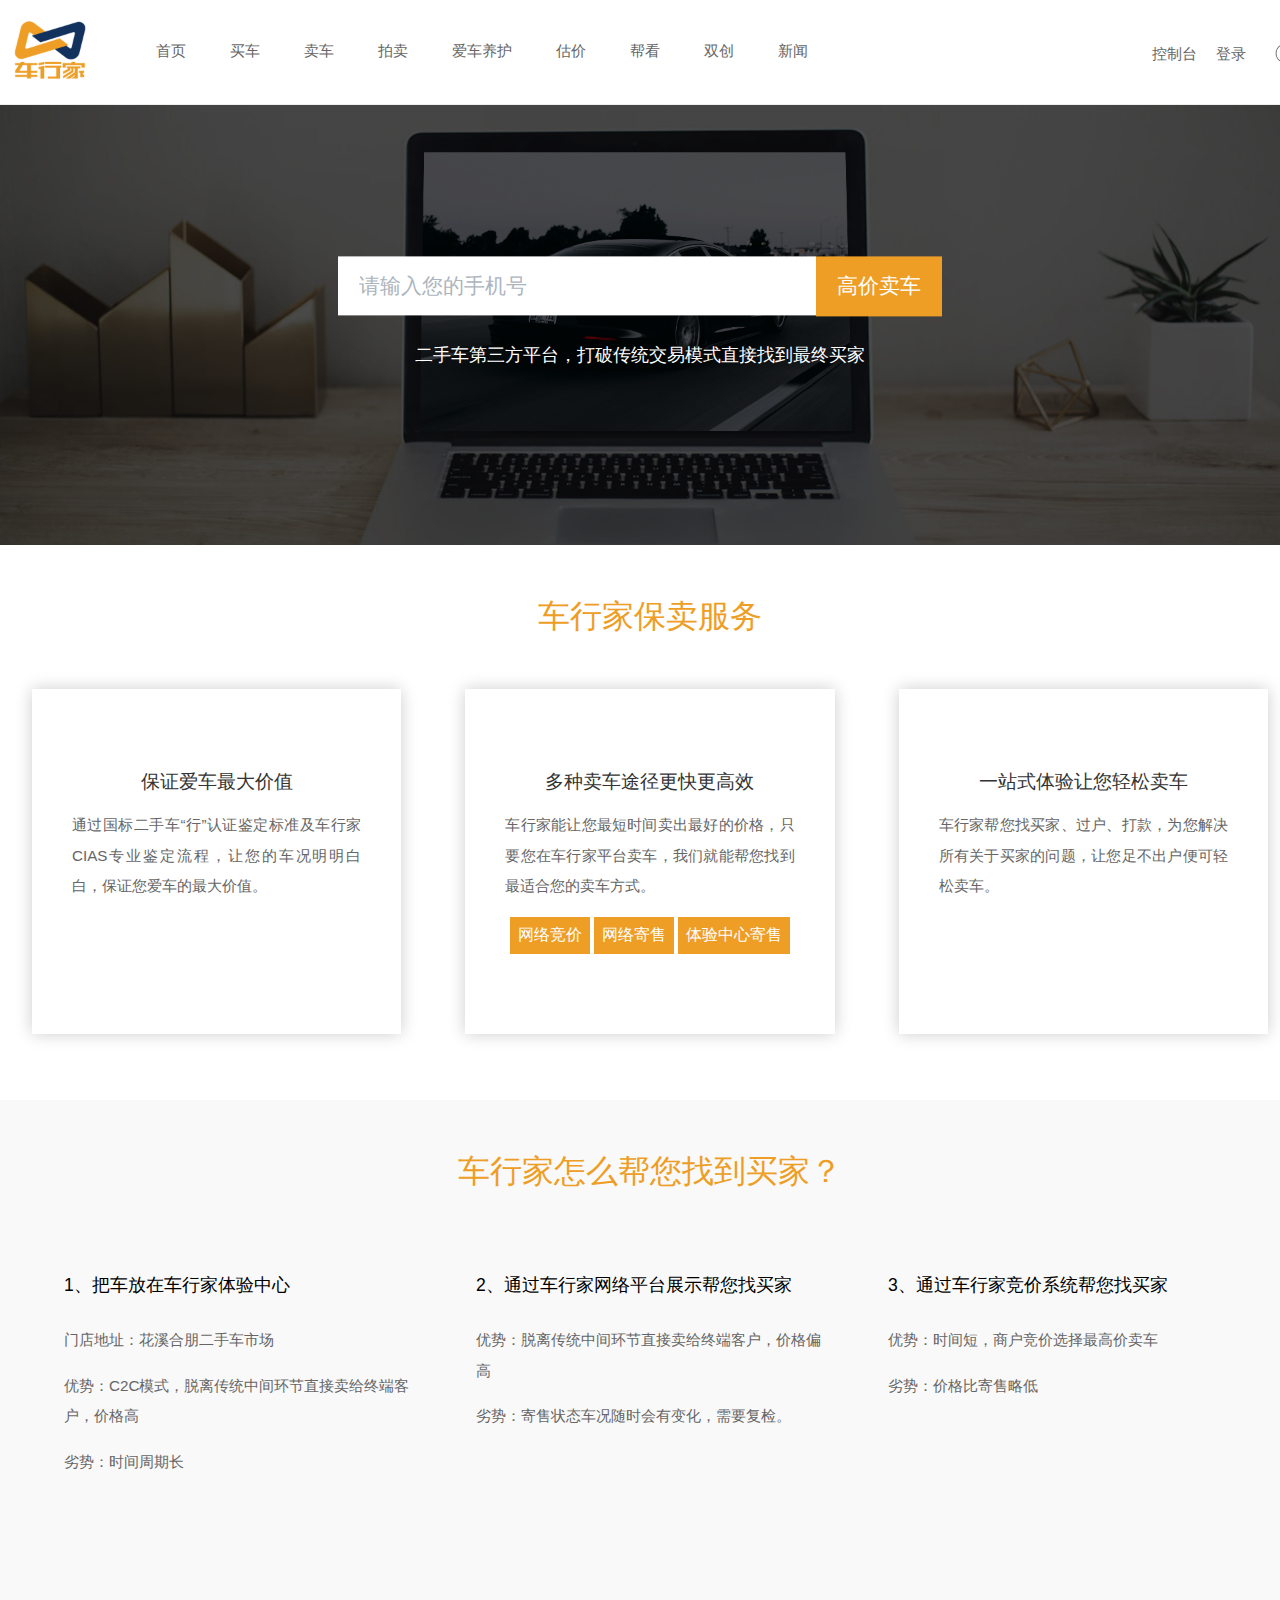
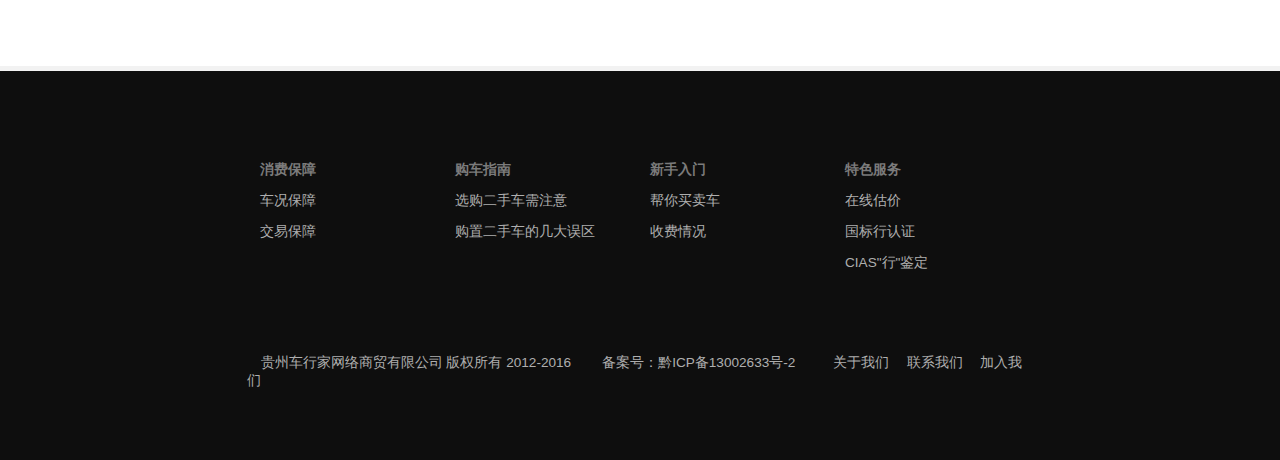
<file: sellingcars.html>
<!DOCTYPE html>
<html>
	<head>
		<meta charset="utf-8">
		<meta name="viewport" content="width=device-width,initial-scale=1,minimum-scale=1,maximum-scale=1,user-scalable=no" />
		<title>卖车</title>
		<link rel="stylesheet" href="css/public.css" />
		<link rel="stylesheet" href="css/slick.css" />
		<link rel="stylesheet" href="css/style.css" />
	</head>
	<body>
		<div class="logo_nav">
			<div class="container">
				<div class="logo">
					<a href="">
						<img src="images/logo/logo.jpg" >
					</a>
				</div>
				<div class="nav">
					<ul>
						<li>
							<a href="index.html">首页</a>
						</li>
						<li>
							<a href="buycar.html">买车</a>
						</li>
						<li>
							<a href="sellingcars.html">卖车</a>
						</li>
						<li>
							<a href="">拍卖</a>
						</li>
						<li>
							<a href="">爱车养护</a>
						</li>
						<li>
							<a href="">估价</a>
						</li>
						<li>
							<a href="">帮看</a>
						</li>
						<li>
							<a href="">双创</a>
						</li>
						<li>
							<a href="">新闻</a>
						</li>
					</ul>
				</div>
				
				<div class="nav_right">
					<a href="">控制台</a>
					<a href="">登录</a>
					<img src="images/icon/search_ico.png" >
				</div>
			</div>
		</div>
		
		<div class="nybanner sellingcarsBanner">
			<img src="images/banner/nybanner.jpg" >
			<div class="input">
				<form action="" method="post" class=" clearfix">
					<input type="text" onkeyup="this.value=this.value.replace(/\D/g,'')" name="" id="" placeholder="请输入您的手机号" />
					<input type="submit" value="高价卖车"/>
				</form>
				<p>二手车第三方平台，打破传统交易模式直接找到最终买家</p>
			</div>
		</div>
		
		<!-- 车行家帮你找买家 -->
		<div class="inc-ser">
			<div class="container">
				<h2 class="se_title">车行家保卖服务</h2>
				<ul>
					<li>
						<h3>保证爱车最大价值</h3>
						<p>通过国标二手车“行”认证鉴定标准及车行家CIAS专业鉴定流程，让您的车况明明白白，保证您爱车的最大价值。</p>
					</li>
					<li>
						<h3>多种卖车途径更快更高效</h3>
						<p>车行家能让您最短时间卖出最好的价格，只要您在车行家平台卖车，我们就能帮您找到最适合您的卖车方式。</p>
						<a href="">网络竞价</a>
						<a href="">网络寄售</a>
						<a href="">体验中心寄售</a>
					</li>
					<li>
						<h3>一站式体验让您轻松卖车</h3>
						<p>车行家帮您找买家、过户、打款，为您解决所有关于买家的问题，让您足不出户便可轻松卖车。</p>
					</li>
					
				</ul>
			</div>
		</div>
		
		
		<!-- 车行家怎么帮您找买家？ -->
		<div class="se_question">
			<div class="container">
				<h2 class="se_title">车行家怎么帮您找到买家？</h2>
				<div class="se_questionCon">
					<ul>
						<li>
							<h3>1、把车放在车行家体验中心</h3>
							<div class="se_questionItem">
								<p>门店地址：花溪合朋二手车市场</p>
								<p>优势：C2C模式，脱离传统中间环节直接卖给终端客户，价格高</p>
								<p>劣势：时间周期长</p>
							</div>
						</li>
						<li>
							<h3>2、通过车行家网络平台展示帮您找买家</h3>
							<div class="se_questionItem">
								<p>优势：脱离传统中间环节直接卖给终端客户，价格偏高</p>
								<p>劣势：寄售状态车况随时会有变化，需要复检。</p>
							</div>
						</li>
						<li>
							<h3>3、通过车行家竞价系统帮您找买家</h3>
							<div class="se_questionItem">
								<p>优势：时间短，商户竞价选择最高价卖车</p>
								<p>劣势：价格比寄售略低</p>
							</div>
						</li>
					</ul>
				</div>
			</div>
		</div>
		
		
		
		
		
		<!-- 底部 -->
		<footer>
			<div class="container">
				<div class="footerDl">
					<dl>
						<dt>消费保障</dt>
						<dd><a href="">车况保障</a></dd>
						<dd><a href="">交易保障</a></dd>
					</dl>
					<dl>
						<dt>购车指南</dt>
						<dd><a href="">选购二手车需注意</a></dd>
						<dd><a href="">购置二手车的几大误区</a></dd>
					</dl>
					<dl>
						<dt>新手入门</dt>
						<dd><a href="">帮你买卖车</a></dd>
						<dd><a href="">收费情况</a></dd>
					</dl>
					<dl>
						<dt>特色服务</dt>
						<dd><a href="">在线估价</a></dd>
						<dd><a href="">国标行认证</a></dd>
						<dd><a href="">CIAS"行"鉴定</a></dd>
					</dl>
				</div>
				
				<div class="copy">
					<span>贵州车行家网络商贸有限公司 版权所有 2012-2016</span>
					<span>备案号：黔ICP备13002633号-2</span>
					<span>
						<a href="">关于我们</a>
						<a href="">联系我们</a>
						<a href="">加入我们</a>
					</span>
				</div>
			</div>
		</footer>
		
		
		
		
		
		
		
	</body>
</html>
</file>
<file: css/public.css>
@charset "utf-8";
*,
*:before,
*:after {
  box-sizing: border-box;
  outline: 0;
}

body,
div,
span,
h1,
h2,
h3,
h4,
h5,
h6,
p,
em,
img,
strong,
b,
small,
u,
i,
center,
dl,
dt,
dd,
ol,
ul,
li,
sub,
sup,
tt,
var,
del,
dfn,
ins,
kbd,
q,
s,
samp,
strike,
applet,
object,
iframe,
fieldset,
form,
label,
legend,
table,
caption,
tbody,
tfoot,
thead,
tr,
th,
td,
article,
aside,
canvas,
details,
embed,
figure,
figcaption,
footer,
header,
hgroup,
menu,
nav,
output,
ruby,
section,
summary,
time,
blockquote,
pre,
a,
abbr,
acronym,
address,
big,
cite,
code,
mark,
audio,
video,
input,
textarea,
select {
  margin: 0;
  padding: 0;
}
body {
  font-family: "microsoft yahei",arial;
  color: #000;
}
a:link,
a:visited {
  text-decoration: none;
  outline: none;
}

ul{
	list-style: none;
}
img {
  border: 0;
  max-width: 100%;
}
table {
  border-collapse: collapse;
  width: 100%;
}
input,textarea{
	  cursor: pointer;
  outline: none;
-webkit-appearance:none
border-radius: 0;
-webkit-tap-highlight-color:rgba(255,255,255,0);
}
input:focus{
    -webkit-tap-highlight-color:rgba(0,0,0,0);
    -webkit-user-modify:read-write-plaintext-only;
      outline: none;
		-webkit-appearance:none
		border-radius: 0;
}
input,input[type='reset'],
input[type='button'],
input[type='submit'],
input[type='radio'] {
  cursor: pointer;
  outline: none;
-webkit-appearance: none;
border-radius: 0;
}
input[type='checkbox'],
input[type='radio'] {
  position: relative;
  vertical-align: middle;
  margin-top: -2px;
  margin-bottom: 1px;
  margin-left: 5px;
  margin-right: 5px;
  -webkit-appearance: none;
border-radius: 0;
}
textarea,
input[type='email'],
input[type='date'],
input[type='password'],
input[type='text'],
input[type='number'] {
  color: #666;
  outline: none;
  -webkit-appearance: none;
	border-radius: 0;
}
.f-l {
  float: left;
}
.f-r {
  float: right;
}
/*清楚浮动*/
.clearfix:after {
  clear: both;
  height: 0;
  content: "";
  line-height: 0;
  font-size: 0;
  display: block;
}
</file>
<file: css/style.css>
:root{
	--theme-color:#ee9e25; 
}
::-webkit-selection {
    background: var(--theme-color);
    border-color: var(--theme-color);
    color: #FFFFFF;
}
::selection {
    background: var(--theme-color);
    border-color: var(--theme-color);
    color: #FFFFFF;
}
::-moz-selection {
    background: var(--theme-color);
    border-color: var(--theme-color);
    color: #FFFFFF;
}

.banner{
	position: relative;
	overflow: hidden;
}
.bannerText{
	position: absolute;
	top: 18.4375rem;
	left: 10.625rem;
}
.bigText{
	font-size: 3em;
	color: #fff;
	text-shadow: 0 2px 5px rgba(0,0,0,0.7);
}
.bigText h3{
	margin: 0.15em 0;
}
.smallText{
	color: #fff;
	width: 35em;
	line-height: 2;
	font-size: 0.95em;
	text-shadow: 0 2px 5px rgba(0,0,0,0.7);
	margin-top: 2.1875rem;
}

.banner .more a{
	margin-top: 3.125rem;
	color: #fff;
	background: rgba(0,0,0,0.5);
	display: inline-block;
	font-size: 0.95em;
	padding: 0.75em 3em;
	box-shadow: 0 0 5px rgba(255,255,255,0.2);
	transition: 0.4s;
	
}

.banner .more a:hover{
	background: rgba(0,0,0,0.6);
}
.banner .more a img{
	width: 20px;
	position: relative;
	top: 5px;
	display: inline-block;
}
.dots_img {
	position: absolute;
	bottom: 3em;
	right: 3em;
}
.dots_img img{
	width: 7em;
	margin: 0 0.3em;
	border: 3px solid transparent;
}
/* .dots_img img.active{
	border: 3px solid #fff;
	border-radius: 5px;
} */
.dots_img img.slick-current{
	border: 3px solid #fff;
	border-radius: 5px;
}

.logo_nav{
	border-bottom: 1px solid #eee;
}
.logo{
	width: 100px;
	display: inline-block;
	vertical-align: middle;
}
.container{
	width: 1300px;
	margin: 0 auto;
}
.nav{
	display: inline-block;
	vertical-align: middle;
	margin-left: 2em;
}
.nav ul li{
	display: inline-block;
}
.nav ul li a{
	color: #666;
	font-size: 0.95em;
	padding: 1em 1.3em;
}
.nav_right{
	float: right;
	margin-top: 1.8em;
}
.nav_right a{
	color: #666;
	font-size: 0.95em;
	padding: 1em 0.5em;
	display: inline-block;
	vertical-align: middle;
}
.nav_right img{
	width: 1.6em;
	display: inline-block;
	vertical-align: middle;
	margin-left: 1em;
}

.in-title {
	margin-top: 4em;
	text-align: center;
}

.in-title span{
	font-weight: bold;
	font-size: 3em;
}
.in-title p{
	font-size: 0.95em;
	color: #666;
	margin-top: 2em;
}
.in-title p a{
	font-weight: bold;
	color: var(--theme-color);
}

.recommend{
	padding-bottom: 4em;
	border-bottom: 1px solid #eee;
}
.recommendCon{
	width: 50em;
	margin: 2em auto;
}
.bigimg img{
	display: block;
}

.smallimg .slick-track{
	display: flex;
}
.smallimg{
	margin: 0.5em 0 1em;
}
.smallimgItem{
	flex: 1;
	margin:0.5em;
	transition: 0.4s;
	cursor: pointer;
}
.smallimg img{
	width: 100%;
	display: block;
}
.smallimg span{
	text-align: center;
	display: block;
	font-size: 0.9em;
	padding: 0.5em 0;
}
.smallimg .slick-current{
	box-shadow: 0 3px 7px rgba(0,0,0,0.3);
}
.bigimgItem{
	position: relative;
}
.bigimgItem .mask{
	width: 100%;
	height: 100%;
	background: rgba(0,0,0,0.5);
	position: absolute;
	opacity: 0;
	transition: 0.4s;
}
.bigimgItem .mask img{
	width: 2em;
	position: absolute;
	top: 50%;
	left: 50%;
	transform: translate(-50%,-50%);
}
.bigimgItem:hover .mask{
	opacity: 0.9;
}

.video video{
	margin: 2em auto;
	display: block;
}

.news{
	padding: 2em 0;
}
.news ul{
	display: flex;
	width: 70%;
	margin: 0 auto;
}
.news ul li{
	flex: 1;
	margin: 2em 1em;
	position: relative;
}
.news ul li:hover img{
	transform: scale(1.1);
}
.news ul li img{
	display: block;
	transition: 0.4s;
}

.newsTitle {
	font-size: 0.95em;
	color: #fff;
	background: rgba(0,0,0,0.5);
	padding: 0.75em 1.85em;
	height: 7em;
	position: absolute;
	bottom: 0;
	line-height: 1.75;
	font-weight: bold;
	overflow: hidden;
	text-align: center;
}

.question{
	background: #0e0e0e;
	padding: 2em 0;
}
.question .in-title{
	color: #fff;
}

.questionItem{
	color: #666;
	padding:0 2em 2em;
	border: 1px solid #666;
	height: 30em;
	flex: 1;
	margin: 0 1em;
}
.questionTitle{
	font-size: 1.3em;
	margin-bottom: 1em;
	margin-top: 1em;
	font-weight: bold;
}
.questionP{
	line-height: 1.75;
	text-align: justify;
}
.questionContent{
	margin: 2em 0;
	display: flex;
}

/* 下一步有你决定 */
.next{
	padding: 5em 0;
}
.next h2{
	font-size: 3.5em;
	text-align: center;
}

.next-a{
	text-align: center;
	margin-top: 4em;
}
.next-a a{
	text-align: center;
	background: var(--theme-color);
	color: #fff;
	padding: 1.5em 2em;
	min-width: 15em;
	display: inline-block;
	margin: 0 1em;
	font-weight: bold;
	font-size: 1.2em;
	transition: 0.4s;
}
.next-a a img{
	width: 2em;
	display: inline-block;
	vertical-align: middle;
}
.next-a a span{
	display: inline-block;
	vertical-align: middle;
	margin-left: 0.5em;
}
.next-a a:hover{
	background: #12315d;
}


/* footer */
footer{
	background: #0e0e0e;
	border-top: 5px solid #f2f2f2;
	padding: 90px 0 0;
}
.footerDl{
	display: flex;
	width: 60%;
	margin: 0 auto;
}
.footerDl dl{
	flex: 1;
	text-align: left;
}
.footerDl dl dt{
	font-size: 0.85em;
	color: #7b7b7b;
	font-weight: bold;
}
.footerDl dl dd{
	margin: 0.75em 0;
}
.footerDl dl dd a{
	color: #aeaeae;
	font-size: 0.85em;
}

.copy{
	font-size: 0.85em;
	color: #aeaeae;
	padding: 4.375rem 0;
	width: 62%;
	margin: 0 auto;
}
.copy span{
	margin: 0 1em;
}
.copy span a{
	color: #aeaeae;
	margin: 0 0.5em;
}

footer a:hover{
	color: var(--theme-color) !important;
}


/* 买车 */
.screen{
	margin: 2em 0 0;
}
.screen .container{
	border: 1px solid #eee;
	border-bottom: none;
	background: #F5F5F5;
}
.screen dl {
    border-bottom: 1px solid #e6e6e6;
    min-height: 50px;
    position: relative;
}
.screen dt {
    float: left;
    width: 120px;
    height: 100%;
    position: absolute;
    line-height: 50px;
    font-size: 14px;
    color: #7a838d;
	padding-left: 1.75em;
    background: #fafafa;
}
.screen dd {
    float: right;
	width: 1180px;
}
.dd-top {
    height: 50px;
    padding: 12px 0 15px 6px;
}
.dd-top a {
    float: left;
    height: 25px;
    font-size: 14px;
    line-height: 25px;
    padding: 0 6px;
    color: #495056;
    margin: 0 8px;
}
.dd-btn {
    float: right;
    height: 20px;
    line-height: 20px;
    font-size: 14px;
    padding: 0 10px;
    color: #495056;
    cursor: pointer;
}
.dd-top a.active {
    color: #fff;
    background:var(--theme-color);
    text-decoration: none;
}
.rangeFilter{
	padding-top: 0.2em;
}
.screen-em, .screen-price {
    float: left;
    height: 20px;
    line-height: 20px;
    padding: 0 5px;
    color: #495056;
}
.screen-price {
    width: 38px;
    border: 1px solid #e6e6e6;
    font-size: 12px;
    margin-top: -1px;
}
.screen-em {
    display: inline-block;
    font-size: 14px;
	font-style: normal;
}
.price-btn {
    float: left;
    width: 54px;
    height: 22px;
    line-height: 18px;
    font-size: 12px;
    margin-top: -1px;
    margin-left: 5px;
    background: #f6fcf7;
    color: var(--theme-color);
    border: 1px solid var(--theme-color);
	cursor: pointer;
}
.price-btn:hover{
	background: #f1f1f1;
}

.dd-more {
    float: left;
    width: 1050px;
    padding: 6px 0 6px 14px;
}
.dd-more li {
    float: left;
    margin: 5px 12px 5px 0;
	position: relative;
}

.dd-more li:hover .dd-option{
	display: block;
}
.dd-more li:hover .dd-sel{
	border: 1px solid var(--theme-color);
}
.dd-sel {
    height: 26px;
    line-height: 26px;
    padding: 0 5px;
    font-size: 14px;
    color: #495056;
    width: 100px;
    background: #fff;
    border: 1px solid #e6e6e6;
    cursor: pointer;
    overflow: hidden;
    text-overflow: ellipsis;
    white-space: nowrap;
}
.dd-option {
    display: none;
    position: absolute;
    top: 25px;
    left: 0;
    z-index: 21;
    width: 100px;
    height: auto;
    padding: 5px 0;
    background: #fff;
    border: 1px solid var(--theme-color);
}
.dd-option a {
    padding: 0 0 0 5px;
    height: 26px;
    line-height: 26px;
    color: #495056;
    font-size: 14px;
	display: block;
}
.dd-option a:hover{
	background: var(--theme-color);
	color: #fff;
}



.dd-all {
    width: 100%;
    border-top: 1px solid #e6e6e6;
}
.dd-all ul {
    width: 370px;
    padding: 20px 0 0 20px;
    float: left;
}
.dd-all li {
    overflow: hidden;
    padding-bottom: 20px;
}
.dd-all label {
    float: left;
    width: 20px;
    height: 24px;
    line-height: 24px;
    color: var(--theme-color);
    font-size: 14px;
    font-weight: 700;
}
.dd-all p {
    float: left;
    width: 330px;
}
.dd-all a {
    float: left;
    height: 24px;
    line-height: 24px;
    margin-right: 15px;
    font-size: 14px;
    color: #495056;
}
.none{
	display: none;
}
.block{
	display: block;
}
.screen-result {
    padding: 8px 0;
    height: auto;
    overflow: hidden;
}
.result-p1, .result-p2, .result-p3 {
    float: left;
    padding: 0 3px;
    height: 30px;
    line-height: 30px;
    font-size: 14px;
    color: #a5abb2;
}
.list-filter {
    height: 60px;
    padding-top: 5px;
    margin-bottom: 20px;
    box-sizing: border-box;
}
.list-filter .container{
    background: #f9f9f9;
}
.list-tab {
    float: left;
}
.list-tab a {
    float: left;
    height: 60px;
    line-height: 60px;
    padding: 3px 25px 0;
    font-size: 20px;
    color: #495056;
}
.list-tab a.active {
    border-bottom: 3px solid var(--theme-color);
}
.list-tab a.loan {
    position: relative;
}
.list-tab em {
    float: left;
    width: 10px;
    height: 16px;
    border-left: 1px solid #e6e6e6;
    margin-left: 10px;
    margin-top: 26px;
}
.loan i {
    background-image: url(../images/icon/icon-jian.png);
    background-size: 23px 18px;
    background-repeat: no-repeat;
    position: absolute;
    top: 25px;
    right: -5px;
    display: block;
    width: 23px;
    height: 18px;
}

/* 车源展示 */
.carlist {
    margin-bottom: 20px;margin-left: -10px;
	margin-right: -10px;
}
.carlist li {
    float: left;
    margin-bottom: 10px;
	padding-bottom: 0.75em;
}
.carlist li:hover{
	background: #fff;
	box-shadow: 0 0 0.5em rgba(0,0,0,0.2);
}
.carlist li a {
    display: block;
    width: 330px;
    height: 330px;
    padding: 9px 8px;
    border: 1px solid transparent;
    position: relative;
}
.carlist img {
    width: 330px;
    height: 220px;
    border: 1px solid #e9e9e9;
}
.carlist li a.car-a .t {
    font-size: 17px;
    color: #495056;
    font-weight: 400;
    padding: 1px 0 6px 4px;
    overflow: hidden;
    text-overflow: ellipsis;
    white-space: nowrap;
}
.carlist li a.car-a .t-i {
    color: #a5abb2;
    font-size: 14px;
    padding-left: 4px;
    padding-bottom: 2px;
}
.carlist li a.car-a .t-i .icon-pad {
    display: inline-block;
    font-size: 12px;
    width: 14px;
    text-align: center;
    vertical-align: top;
    line-height: 20px;
}
.carlist li .t-price {
    font-size: 20px;
    color: #f95523;
    padding-left: 4px;
}
.t-price {
    height: 30px;
    overflow: hidden;
}
.t-price p {
    float: left;
    line-height: 30px;
	font-weight: 500;
}
.t-price em, .t-price span {
    font-size: 14px;
}
.t-price em.line-through {
    text-decoration: line-through;
}
.t-price em {
    float: left;
    margin-left: 10px;
    margin-top: 7px;
    color: #a5abb2;
}

.t-price i {
    float: right;
    width: 46px;
    height: 21px;
    line-height: 21px;
    text-align: center;
    font-size: 12px;
    margin: 5px 0 0 5px;
	font-style: normal;
	font-weight: 500;
}
.t-price i.i-color {
    color: #3fc56e;
    background: #e8f6ed;
}
.newon{
	position: absolute;
	background: #ec7a04;
	color: #fff;
	font-size: 12px;
	top: 5px;
	left: 15px;
	padding: 1em;
}
.pageLink {
    margin: 0 0 30px;
    clear: both;
    text-align: center;
}
.pageLink li {
    display: inline;
    margin: 0 0 0 5px;
}
.pageLink li a {
    background: #fafafa;
    border: 1px solid #e6e6e6;
    width: 36px;
    height: 36px;
    line-height: 36px;
    font-size: 14px;
    color: #495056;
    text-align: center;
    vertical-align: top;
    display: inline-block;
    font-weight: 400;
}
.pageLink li a.p_next, .pageLink li a.prev {
    width: 83px;
}
.pageLink li a.prev em {
    margin-right: 6px;
}
.pageLink li a.p_next em {
    margin-left: 6px;
}
.pageLink li a.p_next em, .pageLink li a.prev em {
    font-family: "宋体";
    font-size: 15px;
    font-weight: 700;
	font-style: normal;
}
.pageLink li a span {
    background: none;
    border: none;
    display: inline-block;
}
.pageLink li.link-on a {
    border: 1px solid #fff;
    background: #fff;
    color: var(--theme-color);
}
.pageLink li a:hover{
	background: var(--theme-color);
	border: 1px solid var(--theme-color);
	color: #fff;
}
.pageLink li.point a, .pageLink li.point a:hover {
    border: none;
    background: none;
    color: #495056;
}

.nybanner img{
	display: block;
}
.nybanner{
	position: relative;
}
.sellingcarsBanner .input{
	position: absolute;
	top: 50%;
	left: 50%;
	transform: translate(-50%,-50%);
}
.sellingcarsBanner .input input[type="text"]{
	background: #fff;
	border: none;
	font-size: 1.3em;
	padding:0.85em 1em;
	width: 23em;
	float: left;
}
.sellingcarsBanner .input input[type="submit"]{
	font-size: 1.3em;
	border: none;
	background: var(--theme-color);
	color: #fff;
	float: left;
	padding: 0.78em 1em;
}
.sellingcarsBanner .input p{
	text-align: center;
	padding: 1.5em 0;
	font-size: 1.1em;
	color: #fff;
}
.sellingcarsBanner .input input::-webkit-input-placeholder{
            color:#acb4bd;
        }
.sellingcarsBanner .input input::-moz-placeholder{   /* Mozilla Firefox 19+ */
            color:#acb4bd;
        }
.sellingcarsBanner .input input:-moz-placeholder{    /* Mozilla Firefox 4 to 18 */
            color:#acb4bd;
        }
.sellingcarsBanner .input input:-ms-input-placeholder{  /* Internet Explorer 10-11 */ 
            color:#acb4bd;
        }





.se_title{
	font-size: 2rem;
	text-align: center;
	color: var(--theme-color);
	font-weight: 500;
	padding: 3.125rem 0;
}

.inc-ser ul{
	display: flex;
}
.inc-ser ul li{
	flex: 1;
	padding:  5em 2.5em;
	text-align: center;
	box-shadow: 0 0 1em rgba(0,0,0,0.2);
	margin: 0 2em;
}
.inc-ser ul li h3{
	font-size: 1.2em;
	color: #333;
	font-weight: 500;
}
.inc-ser ul li p{
	font-size: 0.95em;
	color: #666;
	margin: 1em 0;
	line-height: 2;
	text-align: justify;
}
.inc-ser ul li a{
	background: var(--theme-color);
	color: #fff;
	padding: 0.5em;
	display: inline-block;
}




/* 车行家怎么帮您找到买家 */
.se_question{
	background: #F9F9F9;
	min-height: 31.25rem;
	margin: 4.125rem 0;
}
.se_questionCon ul{
	display: flex;
	padding: 1em 2em;
}
.se_questionCon ul li{
	flex: 1;
	margin: 0 2em;
}
.se_questionCon ul li h3{
	font-size: 1.1em;
	font-weight: 500;
	padding: 0.75em 0;
}
.se_questionCon ul li .se_questionItem p{
	font-size: 0.95em;
	line-height: 2;
	margin-top: 1em;
	color: #666;
}

/* 买车详细 */
.basicsWrap{
	margin: 1em 0;
	border: 1px solid #eee;
}
.basicsContent{
	padding: 0.85em;
}
.basicsContent .pic img{
	display: block;
}
.basicsContent .pic{
	width: 50%;
	float: left;
}
.smallpic img{
	margin: 0.5em 0.3em 0;
}
.product-textbox{
	padding: 0 0 0 1.5em;
	float: left;
	width: 50%;
}
.product-textbox h1 {
    display: inline-block;
    color: #495056;
    font-size: 24px;
    font-weight: 400;
    line-height: 30px;
    padding-top: 7px;
    max-height: 65px;
    overflow: hidden;
	text-align: justify;
}
.assort ul{
	display: flex;
	border: 1px solid #eee;
	border-left: 5px solid #efa432;
	padding: 1em;
	margin: 0.5em 0;
}
.assort ul li{
	flex: 1;
	text-align: center;
	border-right: 1px solid #eee;
}
.assort ul li:last-child{
	border-right: 0;
}
.assort ul li span{
	display: block;
	font-size: 1em;
	margin-bottom: 0.2em;
}
.assort ul li font{
	font-size: 0.85em;
	color: #999;
}
.tag span{
	background: #9298B0;
	color: #fff;
	margin:0.2em 0.2em 0 0;
	font-size: 0.8em;
	padding: 0.3em 1em;
}

.price{
	background: #fafafa;
	border: 1px solid #eee;
	padding: 0 1em;
}
.current_price{
	font-size: 2.4em;
	font-weight: bold;
	letter-spacing: -0.1em;
	color: var(--theme-color);
	display: inline-block;
	vertical-align: middle;
}
.current_price span{
	font-size: 0.5em;
	font-weight: 300;
}
.newCarPrice{
	display: inline-block;
	vertical-align: middle;
	font-size: 0.8em;
	margin-top: 1.2em;
	margin-left: 1.5em;
	color: #999;
}

.assort_service{
	padding: 0.5em;
	background: #fafafa;
	border: 1px solid #eee;
	margin: 0.5em 0;
}
.assort_service ul li{
	display: inline-block;
	font-size: 0.85em;
	color: #999;
	width: 31.7%;
	padding: 0.5em 1em;border: 1px solid #eee;
	margin: 0.2em;
}
.assort_service ul li span{
	margin-right: 0.3em;
}

.source{
	padding: 0.5em;
	background: #fafafa;
	border: 1px solid #eee;
	font-size: 0.85em;
}
.sourceItem{
	padding: 0.5em 1em;
}
.sourceItem span{
	color: #999;
}
.sourceItem font{
	color: var(--theme-color);
}
.buycarBtn{
	display: flex;
	margin: 0.5em 0;
}
.buycarBtn a{
	flex: 1;
	background: #eee;
	padding: 1.2em 0;
	text-align: center;
	opacity: 0.9;
}
.buycarBtn a:hover{
	opacity: 1;
}
.buycarBtn a.yuyue{
	background: var(--theme-color);
	color: #fff;
}
.buycarBtn a.kanjia{
	background: #12315D;
	color: #fff;
}
.buycarBtn a.zixun{
	border: 1px solid #12315D;
	color: #12315D;
}


/* cias */
.cias{
	min-height: 20em;
	border: 1px solid #eee;
	padding: 0.75em;
}
.ciasCon{
	min-height: 20em;
	border: 10px solid #eee;
	padding: 1em 0;
	background: #fafafa;
}
.ciasTitle{
	text-align: center;
	border-bottom: 1px solid #eee;
	padding-bottom:1em ;
}

.ciasTitle img{
	width: 7em;
}
.ciasTitle h2{
	font-size: 2.3em;
	font-weight: 500;
	color: #495056;
}
.ciasTitle p{
	font-size: 0.9em;
	color: #999;
}
.ciasThreeIcon{
	text-align: center;
	padding: 1.5em 0;
	border-bottom: 1px solid #eee;
}
.ciasThreeIcon ul li{
	display: inline-block;
	vertical-align: middle;
	margin: 0 1em;
}
.ciasThreeIcon ul li img{
	width: 3em;
	display: inline-block;
	vertical-align: middle;
}
.ciasThreeIcon ul li span{
	display: inline-block;
	vertical-align: middle;
	font-size: 1.5em;
	font-weight: bold;
	color: #ff7743;
}

.ciasContent{
	padding: 0.85em;
	font-size: 0.875rem;
	width:80%;
	text-align: justify;
	margin: 0 auto;
	line-height: 2;
	color: #495056;
}

.ciasConList{
	padding: 0.85em;
	margin: 1em;
	font-size: 0.875rem;
	display: flex;
	
}

.ciasConList dl{
	border: 1px solid #eee;
	display: inline-block;
	padding: 0.85em;
	color: #495056;
	flex: 1;
	margin: 0 0.5em;
	box-shadow: 0 0 0.75em rgba(0,0,0,0.05);
}
.ciasConList dl dt{
	font-weight: bold;
	margin: 0.75em 0;
}
.ciasConList dl dd{
	line-height: 2;
}
.ciasConList dl dd span{
	display: inline-block;
	width: 66%;
}
.ciasConList dl dd font{
	font-weight: bold;
	color: var(--theme-color);
}

.tips{
	font-size: 0.85em;
	color: #999;
	text-align: center;
	padding: 0.75em 0;
}

.info_parameter{
	padding: 1em 0;
	color: #495056;
}
.info_parameterTit{
	border-bottom: 1px solid #eee;
	padding: 0.75em 0;
}
.info_parameterTit h2{
	width: 55%;
	padding:0.75em 1em;
	display: inline-block;
	vertical-align: middle;
}
.info_parameterTit ul{
	display: inline-block;
	vertical-align: middle;
	width: 44%;
}
.info_parameterTit ul li{
	display: inline-block;
	vertical-align: middle;
	font-size: 0.85em;
	background: #eee;
	padding: 0.5em;
	margin: 0.1em 0;
}

.Basics_info ul{
	display: flex;
	border-bottom: 1px solid #eee;
	border-left: 1px solid #eee;
}
.Basics_info ul li{
	flex: 1;
	padding:1.5em 1em;
	text-align: center;
	border-right: 1px solid #eee;
}
.Basics_info ul li span{
	display: block;
}
.Basics_info ul li font{
	font-size: 0.8em;
	color: #999;
}
.cs_table table{
	margin: 0.5em 0;
	border: 1px solid #f0f0f0;
    color: #495056;
    text-align: center;
}
.cs_table table th{
	background-color: #f5f5f5;
    font-size: 16px;
    font-weight: 100;
}
.cs_table table th,.cs_table table td{
	height: 38px;
    line-height: 16px;
}
.cs_table table td{
	font-size: 14px;
	width: 16%;
}
/* .cs_table table td:nth-child(odd){
	
} */

/* 车辆图片 */
.carpic .pic_item h3{
	font-weight: 500;
	text-align: center;
	padding: 1em 0;
	font-size: 1em;
}
.pic_itemCon{
	height: 54.625rem;
	overflow: hidden;
}
.carpic .pic_item .pic_itemCon ul li{
	display: inline-block;
	margin: 0.3%;
	width: 49%;
	position: relative;
}
.carpic .pic_item .pic_itemCon ul li img{
	display: block;
}
.carpic .pic_item .pic_itemCon ul li .more{
	position: absolute;
	top: 0;
	left: 0;
	width: 100%;
	height: 100%;
	background: rgba(0,0,0,0.7);
}
.moreContent{
	color: #fff;
	position: absolute;
	top: 50%;
	left: 50%;
	transform: translate(-50%,-50%);
	text-align: center;
}
.moreContent span{
	display: block;
	font-size: 1.3em;
}

.carpicbtn{
	position: fixed;
	bottom: 8em;
	left: 50%;
	transform: translate(-50%,0);
	z-index: 5000;
	display: flex;
	width: 15%;
	display: none;
}
.carpicbtnItem{
	flex: 1;
	text-align: center;
	padding: 0.75em 2em;
	background: rgba(0,0,0,0.75);
	color: #fff;
	cursor: pointer;
}
.appearance .carpicbtn{
	left: 40%;
}
.Interior .carpicbtn{
	left: auto;
	right: 26%;
}
</file>
<file: css/photo.css>
/*! lightgallery - v1.2.8 - 2015-12-13
* http://sachinchoolur.github.io/lightGallery/
* Copyright (c) 2015 Sachin N; Licensed Apache 2.0 */
@font-face {
  font-family: 'lg';
  src: url("../fonts/lg.eot?n1z373");
  src: url("../fonts/lg.eot?#iefixn1z373") format("embedded-opentype"), url("../fonts/lg.woff?n1z373") format("woff"), url("../fonts/lg.ttf?n1z373") format("truetype"), url("../fonts/lg.svg?n1z373#lg") format("svg");
  font-weight: normal;
  font-style: normal;
}
.lg-icon {
  font-family: 'lg';
  speak: none;
  font-style: normal;
  font-weight: normal;
  font-variant: normal;
  text-transform: none;
  line-height: 1;
  /* Better Font Rendering =========== */
  -webkit-font-smoothing: antialiased;
  -moz-osx-font-smoothing: grayscale;
}

.lg-actions .lg-next, .lg-actions .lg-prev {
  background-color: rgba(0, 0, 0, 0.8);
  border-radius: 2px;
  color: #999;
  cursor: pointer;
  display: block;
  font-size: 22px;
  margin-top: -10px;
  padding: 8px 10px 9px;
  position: absolute;
  top: 50%;
  z-index: 1080;
}
.lg-actions .lg-next.disabled, .lg-actions .lg-prev.disabled {
  pointer-events: none;
  opacity: 0.5;
}
.lg-actions .lg-next:hover, .lg-actions .lg-prev:hover {
  color: #FFF;
}
.lg-actions .lg-next {
  right: 20px;
}
.lg-actions .lg-next:before {
  content: "\e095";
}
.lg-actions .lg-prev {
  left: 20px;
}
.lg-actions .lg-prev:after {
  content: "\e094";
}

@-webkit-keyframes lg-right-end {
  0% {
    left: 0;
  }
  50% {
    left: -30px;
  }
  100% {
    left: 0;
  }
}
@-moz-keyframes lg-right-end {
  0% {
    left: 0;
  }
  50% {
    left: -30px;
  }
  100% {
    left: 0;
  }
}
@-ms-keyframes lg-right-end {
  0% {
    left: 0;
  }
  50% {
    left: -30px;
  }
  100% {
    left: 0;
  }
}
@keyframes lg-right-end {
  0% {
    left: 0;
  }
  50% {
    left: -30px;
  }
  100% {
    left: 0;
  }
}
@-webkit-keyframes lg-left-end {
  0% {
    left: 0;
  }
  50% {
    left: 30px;
  }
  100% {
    left: 0;
  }
}
@-moz-keyframes lg-left-end {
  0% {
    left: 0;
  }
  50% {
    left: 30px;
  }
  100% {
    left: 0;
  }
}
@-ms-keyframes lg-left-end {
  0% {
    left: 0;
  }
  50% {
    left: 30px;
  }
  100% {
    left: 0;
  }
}
@keyframes lg-left-end {
  0% {
    left: 0;
  }
  50% {
    left: 30px;
  }
  100% {
    left: 0;
  }
}
.lg-outer.lg-right-end .lg-object {
  -webkit-animation: lg-right-end 0.3s;
  -o-animation: lg-right-end 0.3s;
  animation: lg-right-end 0.3s;
  position: relative;
}
.lg-outer.lg-left-end .lg-object {
  -webkit-animation: lg-left-end 0.3s;
  -o-animation: lg-left-end 0.3s;
  animation: lg-left-end 0.3s;
  position: relative;
}

.lg-toolbar {
  z-index: 1080;
  left: 0;
  position: absolute;
  top: 0;
  width: 100%;
  background-color: rgba(0, 0, 0, 0.45);
}
.lg-toolbar .lg-icon {
  color: #999;
  cursor: pointer;
  float: right;
  font-size: 24px;
  height: 47px;
  line-height: 27px;
  padding: 10px 0;
  text-align: center;
  width: 50px;
  text-decoration: none !important;
  outline: medium none;
}
.lg-toolbar .lg-icon:hover {
  color: #FFF;
}
.lg-toolbar .lg-close:after {
  content: "\e070";
}
.lg-toolbar .lg-download:after {
  content: "\e0f2";
  display: none;
}

.lg-sub-html {
  background-color: rgba(0, 0, 0, 0.45);
  bottom: 0;
  color: #EEE;
  font-size: 16px;
  left: 0;
  padding: 10px 40px;
  position: fixed;
  right: 0;
  text-align: center;
  z-index: 1080;
}
.lg-sub-html h4 {
  margin: 0;
  font-size: 13px;
  font-weight: bold;
}
.lg-sub-html p {
  font-size: 12px;
  margin: 5px 0 0;
}

#lg-counter {
  color: #999;
  display: inline-block;
  font-size: 16px;
  padding-left: 20px;
  padding-top: 12px;
  vertical-align: middle;
}

.lg-toolbar, .lg-prev, .lg-next {
  opacity: 1;
  -webkit-transition: -webkit-transform 0.35s cubic-bezier(0, 0, 0.25, 1) 0s, opacity 0.35s cubic-bezier(0, 0, 0.25, 1) 0s;
  -moz-transition: -moz-transform 0.35s cubic-bezier(0, 0, 0.25, 1) 0s, opacity 0.35s cubic-bezier(0, 0, 0.25, 1) 0s;
  -o-transition: -o-transform 0.35s cubic-bezier(0, 0, 0.25, 1) 0s, opacity 0.35s cubic-bezier(0, 0, 0.25, 1) 0s;
  transition: transform 0.35s cubic-bezier(0, 0, 0.25, 1) 0s, opacity 0.35s cubic-bezier(0, 0, 0.25, 1) 0s;
}

.lg-hide-items .lg-prev {
  opacity: 0;
  -webkit-transform: translate3d(-10px, 0, 0);
  transform: translate3d(-10px, 0, 0);
}
.lg-hide-items .lg-next {
  opacity: 0;
  -webkit-transform: translate3d(10px, 0, 0);
  transform: translate3d(10px, 0, 0);
}
.lg-hide-items .lg-toolbar {
  opacity: 0;
  -webkit-transform: translate3d(0, -10px, 0);
  transform: translate3d(0, -10px, 0);
}

body:not(.lg-from-hash) .lg-outer.lg-start-zoom .lg-object {
  -webkit-transform: scale3d(0.5, 0.5, 0.5);
  transform: scale3d(0.5, 0.5, 0.5);
  opacity: 0;
  -webkit-transition: -webkit-transform 250ms ease 0s, opacity 250ms !important;
  -moz-transition: -moz-transform 250ms ease 0s, opacity 250ms !important;
  -o-transition: -o-transform 250ms ease 0s, opacity 250ms !important;
  transition: transform 250ms ease 0s, opacity 250ms !important;
  -webkit-transform-origin: 50% 50%;
  -moz-transform-origin: 50% 50%;
  -ms-transform-origin: 50% 50%;
  transform-origin: 50% 50%;
}
body:not(.lg-from-hash) .lg-outer.lg-start-zoom .lg-item.lg-complete .lg-object {
  -webkit-transform: scale3d(1, 1, 1);
  transform: scale3d(1, 1, 1);
  opacity: 1;
}

.lg-outer .lg-thumb-outer {
  background-color: #0D0A0A;
  bottom: 0;
  position: absolute;
  width: 78.6%;
	padding: 0 1em;
	left: 50%;
	overflow: hidden;
  z-index: 1080;
  max-height: 350px;
  -webkit-transform: translate3d(0, 100%, 0);
  transform: translate3d(0, 100%, 0);
  -webkit-transition: -webkit-transform 0.25s cubic-bezier(0, 0, 0.25, 1) 0s;
  -moz-transition: -moz-transform 0.25s cubic-bezier(0, 0, 0.25, 1) 0s;
  -o-transition: -o-transform 0.25s cubic-bezier(0, 0, 0.25, 1) 0s;
  transition: transform 0.25s cubic-bezier(0, 0, 0.25, 1) 0s;
}
.lg-outer .lg-thumb-outer.lg-grab .lg-thumb-item {
  cursor: -webkit-grab;
  cursor: -moz-grab;
  cursor: -o-grab;
  cursor: -ms-grab;
  cursor: grab;
}
.lg-outer .lg-thumb-outer.lg-grabbing .lg-thumb-item {
  cursor: move;
  cursor: -webkit-grabbing;
  cursor: -moz-grabbing;
  cursor: -o-grabbing;
  cursor: -ms-grabbing;
  cursor: grabbing;
}
.lg-outer .lg-thumb-outer.lg-dragging .lg-thumb {
  -webkit-transition-duration: 0s !important;
  transition-duration: 0s !important;
}
.lg-outer.lg-thumb-open .lg-thumb-outer {
  -webkit-transform: translate3d(-50%, 0%, 0);
  transform: translate3d(-50%, 0%, 0);
}
.lg-outer .lg-thumb {
  padding: 10px 0;
  height: 100%;
  margin-bottom: -5px;
}
.lg-outer .lg-thumb-item {
  border-radius: 5px;
  cursor: pointer;
  float: left;
  overflow: hidden;
  height: 100%;
  border: 2px solid #FFF;
  border-radius: 4px;
  margin-bottom: 5px;
}
@media (min-width: 1025px) {
  .lg-outer .lg-thumb-item {
    -webkit-transition: border-color 0.25s ease;
    -o-transition: border-color 0.25s ease;
    transition: border-color 0.25s ease;
  }
}
.lg-outer .lg-thumb-item.active, .lg-outer .lg-thumb-item:hover {
  border-color: #a90707;
}
.lg-outer .lg-thumb-item img {
  width: 100%;
  height: 100%;
}
.lg-outer.lg-has-thumb .lg-item {
  padding-bottom: 120px;
}
.lg-outer.lg-can-toggle .lg-item {
  padding-bottom: 0;
}
.lg-outer.lg-pull-caption-up .lg-sub-html {
  -webkit-transition: bottom 0.25s ease;
  -o-transition: bottom 0.25s ease;
  transition: bottom 0.25s ease;
}
.lg-outer.lg-pull-caption-up.lg-thumb-open .lg-sub-html {
  bottom: 100px;
}
.lg-outer .lg-toogle-thumb {
  background-color: #0D0A0A;
  border-radius: 2px 2px 0 0;
  color: #999;
  cursor: pointer;
  font-size: 24px;
  height: 39px;
  line-height: 27px;
  padding: 5px 0;
  position: absolute;
  right: 20px;
  text-align: center;
  top: -39px;
  width: 50px;
}
.lg-outer .lg-toogle-thumb:after {
  content: "\e1ff";
}
.lg-outer .lg-toogle-thumb:hover {
  color: #FFF;
}

.lg-outer .lg-video-cont {
  display: inline-block;
  vertical-align: middle;
  max-width: 1140px;
  max-height: 100%;
  width: 100%;
  padding: 0 5px;
}
.lg-outer .lg-video {
  width: 100%;
  height: 0;
  padding-bottom: 56.25%;
  overflow: hidden;
  position: relative;
}
.lg-outer .lg-video .lg-object {
  display: inline-block;
  position: absolute;
  top: 0;
  left: 0;
  width: 100% !important;
  height: 100% !important;
}
.lg-outer .lg-video .lg-video-play {
  width: 84px;
  height: 59px;
  position: absolute;
  left: 50%;
  top: 50%;
  margin-left: -42px;
  margin-top: -30px;
  z-index: 1080;
  cursor: pointer;
}
.lg-outer .lg-has-vimeo .lg-video-play {
  background: url("../img/vimeo-play.png") no-repeat scroll 0 0 transparent;
}
.lg-outer .lg-has-vimeo:hover .lg-video-play {
  background: url("../img/vimeo-play.png") no-repeat scroll 0 -58px transparent;
}
.lg-outer .lg-has-html5 .lg-video-play {
  background: transparent url("../img/video-play.png") no-repeat scroll 0 0;
  height: 64px;
  margin-left: -32px;
  margin-top: -32px;
  width: 64px;
  opacity: 0.8;
}
.lg-outer .lg-has-html5:hover .lg-video-play {
  opacity: 1;
}
.lg-outer .lg-has-youtube .lg-video-play {
  background: url("../img/youtube-play.png") no-repeat scroll 0 0 transparent;
}
.lg-outer .lg-has-youtube:hover .lg-video-play {
  background: url("../img/youtube-play.png") no-repeat scroll 0 -60px transparent;
}
.lg-outer .lg-video-object {
  width: 100% !important;
  height: 100% !important;
  position: absolute;
  top: 0;
  left: 0;
}
.lg-outer .lg-has-video .lg-video-object {
  visibility: hidden;
}
.lg-outer .lg-has-video.lg-video-palying .lg-object, .lg-outer .lg-has-video.lg-video-palying .lg-video-play {
  display: none;
}
.lg-outer .lg-has-video.lg-video-palying .lg-video-object {
  visibility: visible;
}

.lg-progress-bar {
  background-color: #333;
  height: 5px;
  left: 0;
  position: absolute;
  top: 0;
  width: 100%;
  z-index: 1080;
  opacity: 0;
  -webkit-transition: opacity 0.08s ease 0s;
  -moz-transition: opacity 0.08s ease 0s;
  -o-transition: opacity 0.08s ease 0s;
  transition: opacity 0.08s ease 0s;
}
.lg-progress-bar .lg-progress {
  background-color: #a90707;
  height: 5px;
  width: 0;
}
.lg-progress-bar.lg-start .lg-progress {
  width: 100%;
}
.lg-show-autoplay .lg-progress-bar {
  opacity: 1;
}

.lg-autoplay-button:after {
  content: "\e01d";
  display: none;
}
.lg-show-autoplay .lg-autoplay-button:after {
  content: "\e01a";
}

.lg-outer.lg-css3.lg-zoom-dragging .lg-item.lg-complete.lg-zoomable .lg-img-wrap, .lg-outer.lg-css3.lg-zoom-dragging .lg-item.lg-complete.lg-zoomable .lg-image {
  -webkit-transition-duration: 0s;
  transition-duration: 0s;
}
.lg-outer .lg-item.lg-complete.lg-zoomable .lg-img-wrap {
  -webkit-transition: -webkit-transform 0.3s ease 0s;
  -moz-transition: -moz-transform 0.3s ease 0s;
  -o-transition: -o-transform 0.3s ease 0s;
  transition: transform 0.3s ease 0s;
  -webkit-transform: translate3d(0, 0, 0);
  transform: translate3d(0, 0, 0);
  -webkit-backface-visibility: hidden;
  -moz-backface-visibility: hidden;
  backface-visibility: hidden;
}
.lg-outer .lg-item.lg-complete.lg-zoomable .lg-image {
  -webkit-transform: scale3d(1, 1, 1);
  transform: scale3d(1, 1, 1);
  -webkit-transition: -webkit-transform 0.3s ease 0s, opacity 0.15s !important;
  -moz-transition: -moz-transform 0.3s ease 0s, opacity 0.15s !important;
  -o-transition: -o-transform 0.3s ease 0s, opacity 0.15s !important;
  transition: transform 0.3s ease 0s, opacity 0.15s !important;
  -webkit-transform-origin: 0 0;
  -moz-transform-origin: 0 0;
  -ms-transform-origin: 0 0;
  transform-origin: 0 0;
  -webkit-backface-visibility: hidden;
  -moz-backface-visibility: hidden;
  backface-visibility: hidden;
}

#lg-zoom-in:after {
  content: "\e311";
  display: none;
}

#lg-zoom-out {
  opacity: 0.5;
  pointer-events: none;
}
#lg-zoom-out:after {
  content: "\e312";
  display: none;
}
.lg-zoomed #lg-zoom-out {
  opacity: 1;
  pointer-events: auto;
}

.lg-outer .lg-pager-outer {
  bottom: 60px;
  left: 0;
  position: absolute;
  right: 0;
  text-align: center;
  z-index: 1080;
  height: 10px;
}
.lg-outer .lg-pager-outer.lg-pager-hover .lg-pager-cont {
  overflow: visible;
}
.lg-outer .lg-pager-cont {
  cursor: pointer;
  display: inline-block;
  overflow: hidden;
  position: relative;
  vertical-align: top;
  margin: 0 5px;
}
.lg-outer .lg-pager-cont:hover .lg-pager-thumb-cont {
  opacity: 1;
  -webkit-transform: translate3d(0, 0, 0);
  transform: translate3d(0, 0, 0);
}
.lg-outer .lg-pager-cont.lg-pager-active .lg-pager {
  box-shadow: 0 0 0 2px white inset;
}
.lg-outer .lg-pager-thumb-cont {
  background-color: #fff;
  color: #FFF;
  bottom: 100%;
  height: 83px;
  left: 0;
  margin-bottom: 20px;
  margin-left: -60px;
  opacity: 0;
  padding: 5px;
  position: absolute;
  width: 120px;
  border-radius: 3px;
  -webkit-transition: opacity 0.15s ease 0s, -webkit-transform 0.15s ease 0s;
  -moz-transition: opacity 0.15s ease 0s, -moz-transform 0.15s ease 0s;
  -o-transition: opacity 0.15s ease 0s, -o-transform 0.15s ease 0s;
  transition: opacity 0.15s ease 0s, transform 0.15s ease 0s;
  -webkit-transform: translate3d(0, 5px, 0);
  transform: translate3d(0, 5px, 0);
}
.lg-outer .lg-pager-thumb-cont img {
  width: 100%;
  height: 100%;
}
.lg-outer .lg-pager {
  background-color: rgba(255, 255, 255, 0.5);
  border-radius: 50%;
  box-shadow: 0 0 0 8px rgba(255, 255, 255, 0.7) inset;
  display: block;
  height: 12px;
  -webkit-transition: box-shadow 0.3s ease 0s;
  -o-transition: box-shadow 0.3s ease 0s;
  transition: box-shadow 0.3s ease 0s;
  width: 12px;
}
.lg-outer .lg-pager:hover, .lg-outer .lg-pager:focus {
  box-shadow: 0 0 0 8px white inset;
}
.lg-outer .lg-caret {
  border-left: 10px solid transparent;
  border-right: 10px solid transparent;
  border-top: 10px dashed;
  bottom: -10px;
  display: inline-block;
  height: 0;
  left: 50%;
  margin-left: -5px;
  position: absolute;
  vertical-align: middle;
  width: 0;
}

.lg-fullscreen:after {
  content: "\e20c";
  display: none;
}
.lg-fullscreen-on .lg-fullscreen:after {
  content: "\e20d";
}

.group {
  *zoom: 1;
}

.group:before, .group:after {
  display: table;
  content: "";
  line-height: 0;
}

.group:after {
  clear: both;
}

.lg-outer {
  width: 100%;
  height: 100%;
  position: fixed;
  top: 0;
  left: 0;
  z-index: 1050;
  opacity: 0;
  -webkit-transition: opacity 0.15s ease 0s;
  -o-transition: opacity 0.15s ease 0s;
  transition: opacity 0.15s ease 0s;
}
.lg-outer * {
  -webkit-box-sizing: border-box;
  -moz-box-sizing: border-box;
  box-sizing: border-box;
}
.lg-outer.lg-visible {
  opacity: 1;
}
.lg-outer.lg-css3 .lg-item.lg-prev-slide, .lg-outer.lg-css3 .lg-item.lg-next-slide, .lg-outer.lg-css3 .lg-item.lg-current {
  -webkit-transition-duration: inherit !important;
  transition-duration: inherit !important;
  -webkit-transition-timing-function: inherit !important;
  transition-timing-function: inherit !important;
}
.lg-outer.lg-css3.lg-dragging .lg-item.lg-prev-slide, .lg-outer.lg-css3.lg-dragging .lg-item.lg-next-slide, .lg-outer.lg-css3.lg-dragging .lg-item.lg-current {
  -webkit-transition-duration: 0s !important;
  transition-duration: 0s !important;
  opacity: 1;
}
.lg-outer.lg-grab img.lg-object {
  cursor: -webkit-grab;
  cursor: -moz-grab;
  cursor: -o-grab;
  cursor: -ms-grab;
  cursor: grab;
}
.lg-outer.lg-grabbing img.lg-object {
  cursor: move;
  cursor: -webkit-grabbing;
  cursor: -moz-grabbing;
  cursor: -o-grabbing;
  cursor: -ms-grabbing;
  cursor: grabbing;
}
.lg-outer .lg {
  height: 100%;
  width: 100%;
  position: relative;
  overflow: hidden;
  margin-left: auto;
  margin-right: auto;
  max-width: 100%;
  max-height: 100%;
}
.lg-outer .lg-inner {
  width: 100%;
  height: 100%;
  position: absolute;
  left: 0;
  top: 0;
  white-space: nowrap;
}
.lg-outer .lg-item {
  background: url(../img/loading.gif) no-repeat scroll center center transparent;
  display: none !important;
}
.lg-outer.lg-css3 .lg-prev-slide, .lg-outer.lg-css3 .lg-current, .lg-outer.lg-css3 .lg-next-slide {
  display: inline-block !important;
}
.lg-outer.lg-css .lg-current {
  display: inline-block !important;
}
.lg-outer .lg-item, .lg-outer .lg-img-wrap {
  display: inline-block;
  text-align: center;
  position: absolute;
  width: 100%;
  height: 100%;
}
.lg-outer .lg-item:before, .lg-outer .lg-img-wrap:before {
  content: "";
  display: inline-block;
  height: 50%;
  width: 1px;
  margin-right: -1px;
}
.lg-outer .lg-img-wrap {
  top: 0;
  bottom: 0;
  left: 0;
  right: 0;
  padding: 0 5px;
}
.lg-outer .lg-item.lg-complete {
  background-image: none;
}
.lg-outer .lg-item.lg-current {
  z-index: 1060;
}
.lg-outer .lg-image {
  display: inline-block;
  vertical-align: middle;
  max-width: 100%;
  max-height: 100%;
  width: auto !important;
  height: auto !important;
}
.lg-outer.lg-show-after-load .lg-item .lg-object, .lg-outer.lg-show-after-load .lg-item .lg-video-play {
  opacity: 0;
  -webkit-transition: opacity 0.15s ease 0s;
  -o-transition: opacity 0.15s ease 0s;
  transition: opacity 0.15s ease 0s;
}
.lg-outer.lg-show-after-load .lg-item.lg-complete .lg-object, .lg-outer.lg-show-after-load .lg-item.lg-complete .lg-video-play {
  opacity: 1;
}
.lg-outer .lg-empty-html {
  display: none;
}

.lg-backdrop {
  position: fixed;
  top: 0;
  left: 0;
  right: 0;
  bottom: 0;
  z-index: 1040;
  background-color: rgba(0,0,0,0.85);
  opacity: 0;
  -webkit-transition: opacity 0.15s ease 0s;
  -o-transition: opacity 0.15s ease 0s;
  transition: opacity 0.15s ease 0s;
}
.lg-backdrop.in {
  opacity: 1;
}

.lg-css3.lg-no-trans .lg-prev-slide, .lg-css3.lg-no-trans .lg-next-slide, .lg-css3.lg-no-trans .lg-current {
  -webkit-transition: none 0s ease 0s !important;
  -moz-transition: none 0s ease 0s !important;
  -o-transition: none 0s ease 0s !important;
  transition: none 0s ease 0s !important;
}
.lg-css3.lg-use-css3 .lg-item {
  -webkit-backface-visibility: hidden;
  -moz-backface-visibility: hidden;
  backface-visibility: hidden;
}
.lg-css3.lg-use-left .lg-item {
  -webkit-backface-visibility: hidden;
  -moz-backface-visibility: hidden;
  backface-visibility: hidden;
}
.lg-css3.lg-fade .lg-item {
  opacity: 0;
}
.lg-css3.lg-fade .lg-item.lg-current {
  opacity: 1;
}
.lg-css3.lg-fade .lg-item.lg-prev-slide, .lg-css3.lg-fade .lg-item.lg-next-slide, .lg-css3.lg-fade .lg-item.lg-current {
  -webkit-transition: opacity 0.1s ease 0s;
  -moz-transition: opacity 0.1s ease 0s;
  -o-transition: opacity 0.1s ease 0s;
  transition: opacity 0.1s ease 0s;
}
.lg-css3.lg-slide.lg-use-css3 .lg-item {
  opacity: 0;
}
.lg-css3.lg-slide.lg-use-css3 .lg-item.lg-prev-slide {
  -webkit-transform: translate3d(-100%, 0, 0);
  transform: translate3d(-100%, 0, 0);
}
.lg-css3.lg-slide.lg-use-css3 .lg-item.lg-next-slide {
  -webkit-transform: translate3d(100%, 0, 0);
  transform: translate3d(100%, 0, 0);
}
.lg-css3.lg-slide.lg-use-css3 .lg-item.lg-current {
  -webkit-transform: translate3d(0, 0, 0);
  transform: translate3d(0, 0, 0);
  opacity: 1;
}
.lg-css3.lg-slide.lg-use-css3 .lg-item.lg-prev-slide, .lg-css3.lg-slide.lg-use-css3 .lg-item.lg-next-slide, .lg-css3.lg-slide.lg-use-css3 .lg-item.lg-current {
  -webkit-transition: -webkit-transform 1s cubic-bezier(0, 0, 0.25, 1) 0s, opacity 0.1s ease 0s;
  -moz-transition: -moz-transform 1s cubic-bezier(0, 0, 0.25, 1) 0s, opacity 0.1s ease 0s;
  -o-transition: -o-transform 1s cubic-bezier(0, 0, 0.25, 1) 0s, opacity 0.1s ease 0s;
  transition: transform 1s cubic-bezier(0, 0, 0.25, 1) 0s, opacity 0.1s ease 0s;
}
.lg-css3.lg-slide.lg-use-left .lg-item {
  opacity: 0;
  position: absolute;
  left: 0;
}
.lg-css3.lg-slide.lg-use-left .lg-item.lg-prev-slide {
  left: -100%;
}
.lg-css3.lg-slide.lg-use-left .lg-item.lg-next-slide {
  left: 100%;
}
.lg-css3.lg-slide.lg-use-left .lg-item.lg-current {
  left: 0;
  opacity: 1;
}
.lg-css3.lg-slide.lg-use-left .lg-item.lg-prev-slide, .lg-css3.lg-slide.lg-use-left .lg-item.lg-next-slide, .lg-css3.lg-slide.lg-use-left .lg-item.lg-current {
  -webkit-transition: left 1s cubic-bezier(0, 0, 0.25, 1) 0s, opacity 0.1s ease 0s;
  -moz-transition: left 1s cubic-bezier(0, 0, 0.25, 1) 0s, opacity 0.1s ease 0s;
  -o-transition: left 1s cubic-bezier(0, 0, 0.25, 1) 0s, opacity 0.1s ease 0s;
  transition: left 1s cubic-bezier(0, 0, 0.25, 1) 0s, opacity 0.1s ease 0s;
}

/*# sourceMappingURL=lightgallery.css.map */
</file>
<file: css/media.css>
@media (max-width:1080px) {
	.container{
		width: 100%;
	}
	.basicsContent .pic{
		width: 100%;
	}
	.product-textbox{
		width: 100%;
	}
	.product-textbox h1{
		font-size: 3.5em;
		line-height: normal;
		max-height: none;
		font-weight: bold;
		margin-bottom: 0.5em;
	}
	.tag span{
		font-size: 2em;
	}
	.assort ul li span{
		font-size: 2em;
	}
	.assort ul li font{
		font-size: 1.75em;
	}
	.tag{
		margin-bottom: 1.5em;
	}
	.current_price{
		font-size: 5em;
	}
	.newCarPrice{
		font-size: 1.75em;
	}
	.assort_service ul li{
		font-size: 1.75em;
	}
	.source{
		font-size: 1.75em;
	}
	.buycarBtn a{
		font-size: 2.2em;
	}
	.ciasTitle img{
		width: 15em;
	}
	.ciasTitle h2{
		font-size: 4em;
	}
	.ciasTitle p{
		font-size: 1.75em;
	}
	.ciasThreeIcon ul li span{
		font-size: 1.8em;
	}
	.ciasThreeIcon ul li img{
		width: 6em;
	}
	.ciasContent{
		width: 100%;
		font-size: 1.75em;
	}
	.ciasConList{
		display: block;
	}
	.ciasConList dl{
		display: inline-block;
		width: 46%;
		vertical-align: top;
		min-height: 17em;
		margin: 0.5em;
		font-size: 2.2em;
	}
	.ciasConList dl dd span{
		width: 74%;
	}
	.tips{
		font-size: 1.5em;
		line-height: 2;
	}
	.info_parameterTit h2{
		width: 100%;
		font-size: 3em;
		padding: 0.75em 0.2em;
	}
	.info_parameterTit ul{
		width: 100%;
	}
	.info_parameterTit ul li{
		font-size: 2em;
		margin: 0.1em 0 0.1em 0.5em;
	}
	.Basics_info ul{
		display: block;
	}
	.Basics_info ul li{
		display: inline-block;
		width: 33%;
		border-bottom: 1px solid #eee;
	}
	.Basics_info ul li span{
		font-size: 2em;
	}
	.Basics_info ul li font{
		font-size: 1.75em;
		display: block;
		margin: 0.75em 0;
	}
	.cs_table table th{
		font-size: 2em;
		padding: 0.75em 0;
	}
	.cs_table table th, .cs_table table td{
		height: initial;
		line-height: normal;
	}
	.cs_table table td{
		font-size: 1.8em;
		padding: 0.75em 0;
	}
	.carpic .pic_item h3{
		font-size: 2.2em;
	}
	.moreContent{
		font-size: 1.75em;
	}
}
</file>
<file: css/screen.css>
.screen {
	padding: 0 0.5em;
	box-sizing: border-box;
}

.search {
	position: relative;
}

.search input {
	width: 100%;
	height: 3em;
	background-color: #f5f8fd;
	margin: 0.5em 0;
	border: 0;
	font-size: 2.2em;
	padding: 0 3.5em;
}

.search img {
	position: absolute;
	top: 50%;
	left: 2em;
	transform: translate(0, -50%);
	width: 3.5em;
}

.carbrand ul {
	display: flex;
}

.carbrand ul li {
	flex: 1;
	text-align: center;
}

.carbrand ul li a {
	display: block;
}

.carbrand ul li img {
	width: 7em;
}

.carbrand ul li p {
	font-size: 2.2em;
	color: #333;
}

.price {
	margin: 1em 0;
}

.price a {
	font-size: 2.2em;
	display: inline-block;
	width: 23%;
	text-align: center;
	background-color: #f6f9fe;
	color: #333;
	margin: 0.19em;
	padding: 0.5em 0;
}


/* 汽车品牌选择 */
.brand_wrap {
	margin: 0 auto;
	display: none;
	position: fixed;
	width: 100%;
	top: 0;
	left: 0;
	height: 100%;
	background: #fff;
}

.clear {
	clear: both;
}


.mt20 {
	margin-top: 20px;
}

.ml9 {
	margin-left: 9px;
}

.mr9 {
	margin-right: 9px;
}

.brand_left {
	width: 100%;
	float: left;
	background: #fff;
}

/*brand_nav*/
.brand_head {
	background: #eff2f5;
    border: 1px solid #e6e6e6;
    border-bottom: 0;
    width: 100%;
    height: 3em;
    font: bold 2em/3em "Microsoft YaHei";
    color: #444;
    padding-left: 9px;
}
.brand_head .close{
	padding: 0 0.5em;
}
.brand_head .close:active{
	background-color: #fff;
}

.brand_nav {
	width: 100%;
	border: 1px solid #e6e6e6;
	display: block;
	position: relative;
	z-index: 1;
}

.brand_nav .brand_side {
	width: 5.625rem;
	height: 100%;
	border-right: 1px solid #e6e6e6;
	position: absolute;
	left: 0;
	top: 0;
}

.brand_nav .numA-Z {
	padding: 5px 0 0 0;
	width: 36px;
	text-align: center;
}

.brand_nav .numA-Z a {
    width: 3em;
    height: 3em;
    border: 1px solid #f1f1f1;
    text-align: center;
    background: #eff2f5;
    margin-top: 5px;
    display: inline-block;
    font: 1.5em/3em Arial;
    color: #44494d;
}

.brand_nav .numA-Z a:hover {
	text-decoration: none;
	background: #3697db;
	color: #FFF;
}

.brand_nav .numA-Z .active {
    width: 3em;
    height: 3em;
    border: 1px solid #3697db;
    font: 1.5em/3em Arial;
    text-align: center;
    background: #3697db;
    color: #FFF;
}

/*brand_col*/
.brand_col {
	width: 100%;
	margin: 0 0 0 6.6875rem;
}

.brand_col .brand_list {
	width: 100%;
	height: 94vh;
	margin: 10px 0 0;
	display: block;
	overflow-y: scroll;
}

.brand_col .list_cont li {
    display: block;
    border-bottom: 1px solid #e6e6e6;
    height: 3em;
    line-height: 3em;
	font-size: 2em;
}

.brand_col .list_cont li a {
	display: block;
	color: #333;
}

.brand_col .list_cont li a:hover {
	color: #3697db;
	text-decoration: none;
	background-color: #eff2f5;
}

.brand_col .list_cont .sign {
    width: 3em;
    height: 3em;
    float: left;
    display: inline;
    margin: 0 7px;
	padding: 0.4em;
}

.brand_col .list_cont .name {
	height: 3em;
    background: #eff2f5;
    line-height: 3em;
    padding-left: 10px;
    font-size: 1.5em;
}

.brand_col .list_cont .a2 {
    padding-left: 28px;
    height: 3em;
    line-height: 3em;
    font-size: 1em;
}

.brand_col .list_cont .menu_li {
	padding-left: 46px;
	height: 24px;
	line-height: 24px;
}

.brand_col .list_cont .menu_li a {
    width: 100%;
    height: 3em;
    display: inline-block;
    line-height: 3em;
    padding: 0 2px;
}

.brand_col .list_cont .menu_li a:hover {
	background: #3697db;
	color: #FFF;
	text-decoration: none;
}

.brand_col .list_cont .a1 {
	height: auto;
	padding-left: 0;
	display: none
}

.brand_col .list_cont .a1 ul {
	padding: 0;
	margin: 8px 0;
}

.brand_col .list_cont .a1 li {
	border-bottom: 0;
}



.brand_col .list_cont .a2 a:hover {
	background-color: #FFF;
}

.brand_col .list_cont .menu_li {
    line-height: 3em;
    height: 3em;
    font-size: 1em;
}

/*bread_nav*/
.bread_nav {
	display: block;
	height: 20px;
	width: 980px;
	margin: 10px auto 0 auto;
}

.bread_nav .nav_l {
	float: left;
	font: 14px/20px "Microsoft YaHei";
	color: #838383;
}

.bread_nav .nav_l a {
	color: #3697db;
}

.bread_nav .nav_l em {
	padding: 0 5px;
	font-family: "SimSun";
}



/* 条件选择 */
.condition_screen{
	position: fixed;
	top: 0;
	left: 0;
	width: 100%;
	height: 100%;
	background-color: #fff;
	display: none;
}
.condition_screenCon{
	height: 85vh;
	overflow-y: scroll;
}
.condition_title{
	font-size: 2em;
	background-color: #eff2f5;
	border: 1px solid #e6e6e6;
	padding: 1em;
}

.condition_item{
	font-size: 2em;
}
.condition_item span{
	padding: 1em;
	display: block;
}
.condition_item ul{
	border: 1px solid #eee;
	padding: 1em 1em;
	margin:0 1em;
}
.condition_item ul li{
	text-align: center;
	display: inline-block;
	width: 32.5%;
	border: 1px solid transparent;
}

.condition_item ul li img{
	width: 4em;
}
.condition_item ul li.active{
	background-color: #fefbda;
	border: 1px solid #dddc8c;
}

.condition_item ul li p{
	padding: 0.75em 0;
}

.condition_item2 ul li p{
	background-color: #eff2f5;
}
.condition_item2 ul li.active p{
	background-color: #fefbda;
	border: 1px solid #dddc8c;
}
.submit{
	position: fixed;
	bottom: 1em;
	width: 100%;
	padding: 0 1em;
}
.submit button{
	font-size: 2.3em;
	background-color: #fee004;
	border: 0;
	width: 100%;
	padding: 0.75em 0;
}
.submit button:active{
	background-color: #e4c907;
}


/* 车辆展示 */

.carlist li {
	float: left;
    margin-bottom: 10px;
    padding-bottom: 0.75em;
    width: 48.5%;
    margin: 0.5em;
    padding: 0.75em;
    border: 1px solid #eee;
}
.carlist li:hover{
	background: #fff;
	box-shadow: 0 0 0.5em rgba(0,0,0,0.2);
}
.carlist li a {
    display: block;
    width: 100%;
    padding: 9px 2px;
    border: 1px solid transparent;
    position: relative;
}
.carlist img {
    width: 100%;
    border: 1px solid #e9e9e9;
}
.carlist li a.car-a .t {
    font-size: 2.2em;
    color: #495056;
    font-weight: 400;
    padding: 1px 0 6px 4px;
    overflow: hidden;
    text-overflow: ellipsis;
    white-space: nowrap;
}
.carlist li a.car-a .t-i {
    color: #a5abb2;
    font-size: 1.5em;
    padding-left: 4px;
    padding-bottom: 2px;
}
.carlist li a.car-a .t-i .icon-pad {
    display: inline-block;
    font-size: 12px;
    width: 1.5em;
    text-align: center;
    vertical-align: top;
    line-height: 20px;
}
.carlist li .t-price {
    font-size: 2.7em;
    color: #f95523;
    padding-left: 4px;
}
.t-price {
    overflow: hidden;
	margin-top: 0.75em;
}
.t-price p {
    float: left;
	font-weight: 600;
}
.t-price em, .t-price span {
    font-size: 0.65em;
}
.t-price em.line-through {
    text-decoration: line-through;
}
.t-price em {
    float: left;
    margin-left: 10px;
    margin-top: 17px;
    color: #a5abb2;
}

.t-price i {
    float: right;
    text-align: center;
    font-size: 0.65em;
    margin: 5px 0 0 5px;
    font-style: normal;
    font-weight: 500;
	padding: 0.2em 1em;
}
.t-price i.i-color {
    color: #3fc56e;
    background: #e8f6ed;
}
</file>
